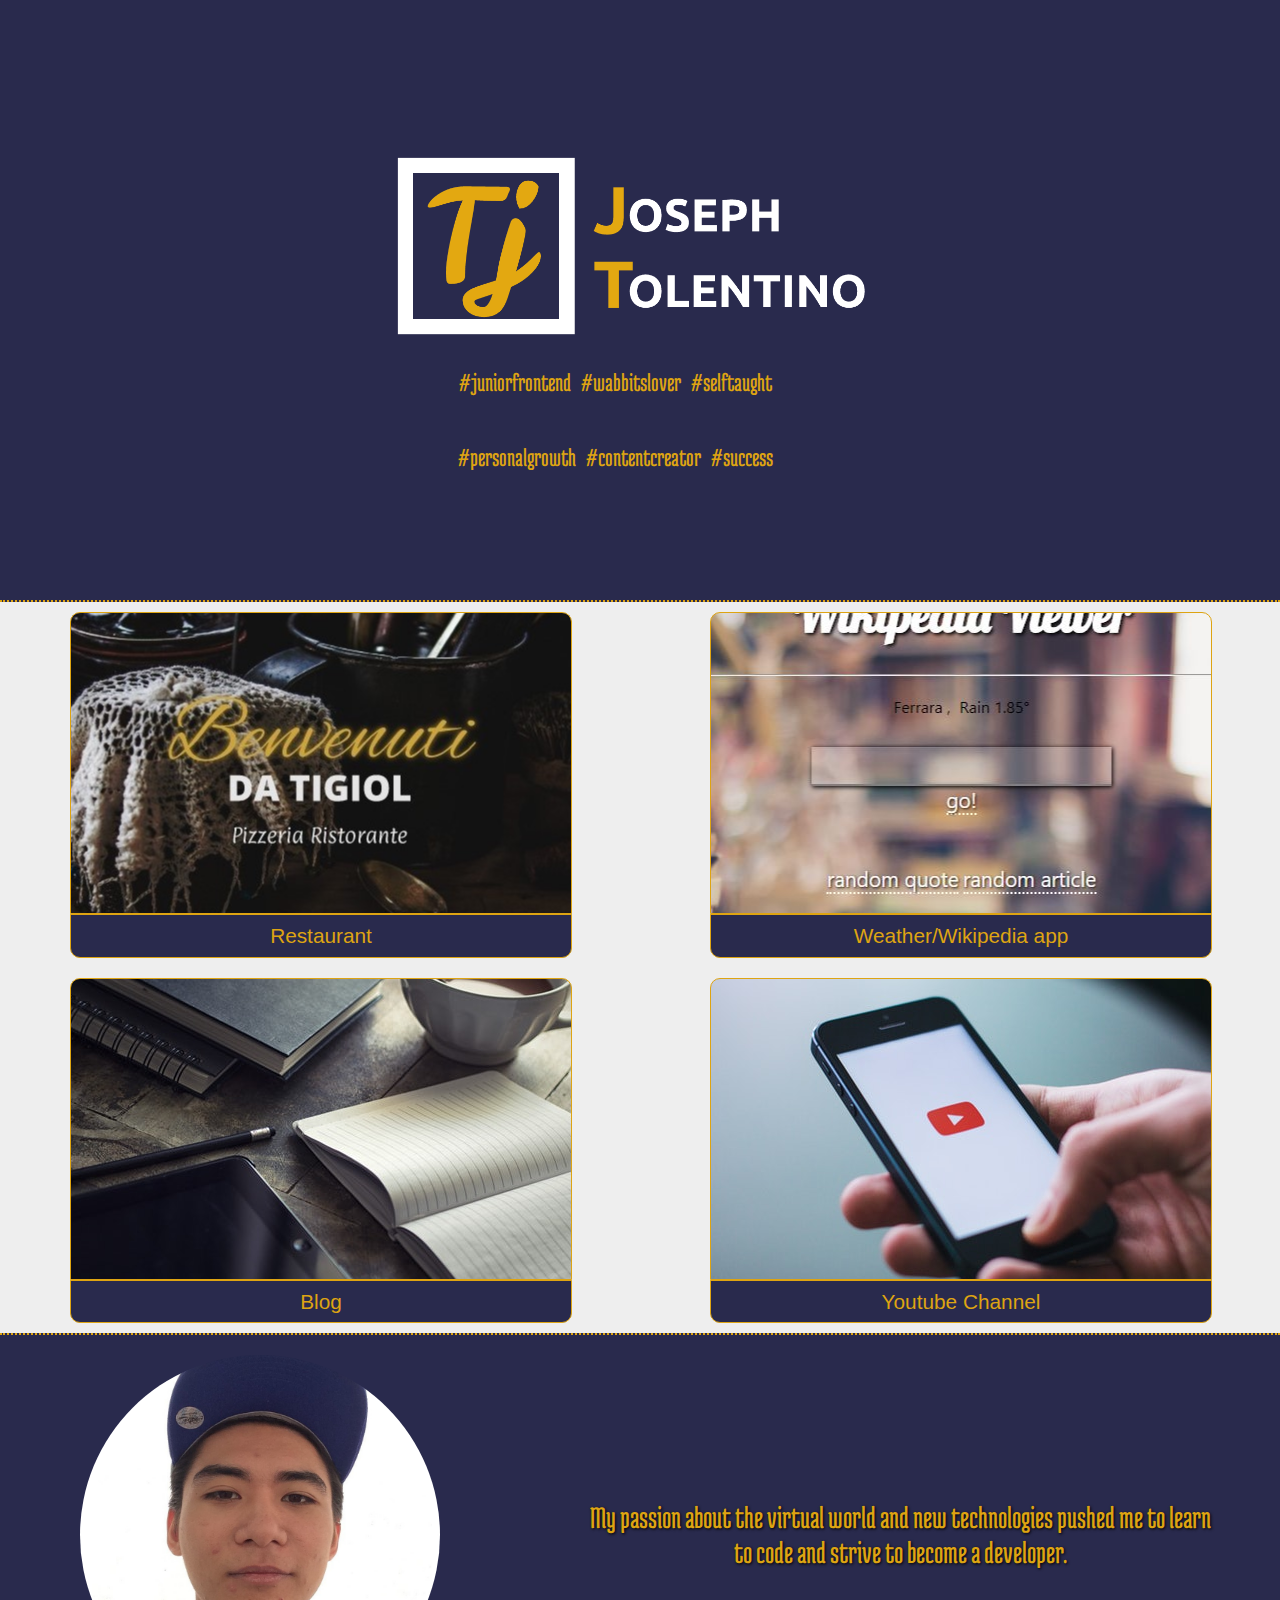
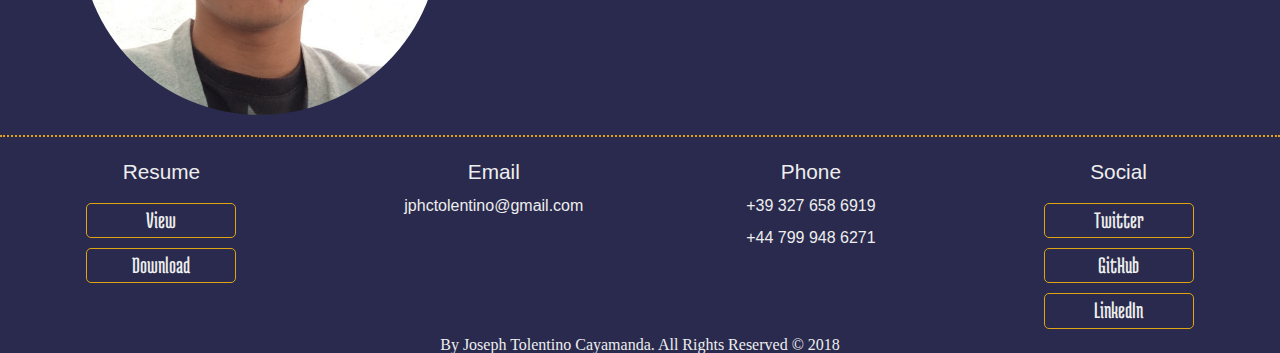
<file: index.html>
<!DOCTYPE html>
<html lang="en">

<head>
  <meta charset="utf-8">
  <meta name="viewport" content="width=device-width, initial-scale=1.0">
  <meta name="description" content="Joseph Tolentino is a self-taught basic web developer continuously learning new things and striving to become a javascript developer.">
  <meta name="keyword" content="web, developer, front, end, junior, designer, joseph, tolentino, sviluppatore, cayamanda">
  <title>Joseph Tolentino || Basic Web developer</title>
  <link rel="stylesheet" href="./css/main.css">
</head>

<body>
  <!-- hero section -->
  <section class="hero-section height">
    <div class="logo-container">
      <img src="./images/logo/logo2 white.png" alt="joseph tolentino logo" class="brand-logo">
      <div class="tags-container">
        <span class="tag">#juniorfrontend</span>
        <span class="tag">#wabbitslover</span>
        <span class="tag">#selftaught</span>
        <span class="tag">#personalgrowth</span>
        <span class="tag">#contentcreator</span>
        <span class="tag">#success</span>
      </div>
    </div>

  </section>
  <!-- content section -->
  <section class="container height">
    <!--first Project-->
    <div class="content-container">
      <div class="project" id="project1">
        <div class="layer">
          <p class="project-description">In this project I learned how to use JavaScript to add simple animation to DOM elements and the use of media queries.</p>
          <button class="project-viewer">
            <a href="https://tj9027.github.io/josephtolentino/demo/ristorante/">view this project</a>
          </button>
        </div>
      </div>
      <div class="bottom-name">
        <p>Restaurant</p>
      </div>
    </div>
    <!--second Project-->
    <div class="content-container">
      <div class="project" id="project2">
        <div class="layer">
          <p class="project-description">In this project I learned what and the usage of Json and Ajax calls.</p>
          <button class="project-viewer">
            <a href="https://tj9027.github.io/josephtolentino/demo/wikiapi/">view this project</a>
          </button>
        </div>
      </div>
      <div class="bottom-name">
        <p>Weather/Wikipedia app</p>
      </div>
    </div>
    <!--third Project-->
    <div class="content-container">
      <div class="project" id="project3">
        <div class="layer">
          <p class="project-description">
            <i>Coming soon</i>
            <br>
            <br>
            <br> I am planning to create a blog in which I will share little by little all the things that I've learned in the
            simplest way.</p>
          <button class="project-viewer" disabled>view this project</button>
        </div>
      </div>
      <div class="bottom-name">
        <p>Blog</p>
      </div>
    </div>
    <!--fourth Project-->
    <div class="content-container">
      <div class="project" id="project4">
        <div class="layer">
          <p class="project-description">
            <i>Coming soon</i>
            <br>
            <br>
            <br>I am planning to create video tutorials and live streaming on YouTube about web development in general.</p>
          <button class="project-viewer" disabled>view this project</button>
        </div>
      </div>
      <div class="bottom-name">
        <p>Youtube Channel</p>
      </div>
    </div>
  </section>
  <section class="contact">
    <div class="photo-container">
      <img id="myphoto" src="./images/other/josephtolentino.jpg" alt="joseph tolentino">
    </div>
    <div class="about-container">
      <p class="about">My passion about the virtual world and new technologies pushed me to learn to code and strive to become a developer.</p>
    </div>
  </section>
  <footer>
    <div class="footer">
      <div class="links">
        <div>
          <h2>Resume</h2>
          <a href="https://tj9027.github.io/josephtolentino/Joseph-Tolentino-cayamanda-resume.pdf">
            <button>View</button>
          </a>
          <a href="https://tj9027.github.io/josephtolentino/Joseph-Tolentino-cayamanda-resume.pdf" download>
            <button>Download</button>
          </a>
        </div>
        <div>
          <h2>Email</h2>
          <p>jphctolentino@gmail.com</p>
        </div>
        <div>
          <h2>Phone</h2>
          <p>+39 327 658 6919</p>
          <br/>
          <p>+44 799 948 6271</p>
        </div>
        <div>
          <h2>Social</h2>
          <a target="_blank" href="https://www.twitter.com/tigiol">
            <button>Twitter</button>
          </a>
          <a target="_blank" href="https://www.github.com/tj9027">
            <button>GitHub</button>
          </a>
          <a target="_blank" href="https://www.linkedin.com/in/joseph-tolentino">
            <button>LinkedIn</button>
          </a>
        </div>
      </div>

      <p> By Joseph Tolentino Cayamanda. All Rights Reserved &copy; 2018</p>
    </div>
  </footer>
</body>
<script scr="./script/main.js"></script>

</html>
</file>
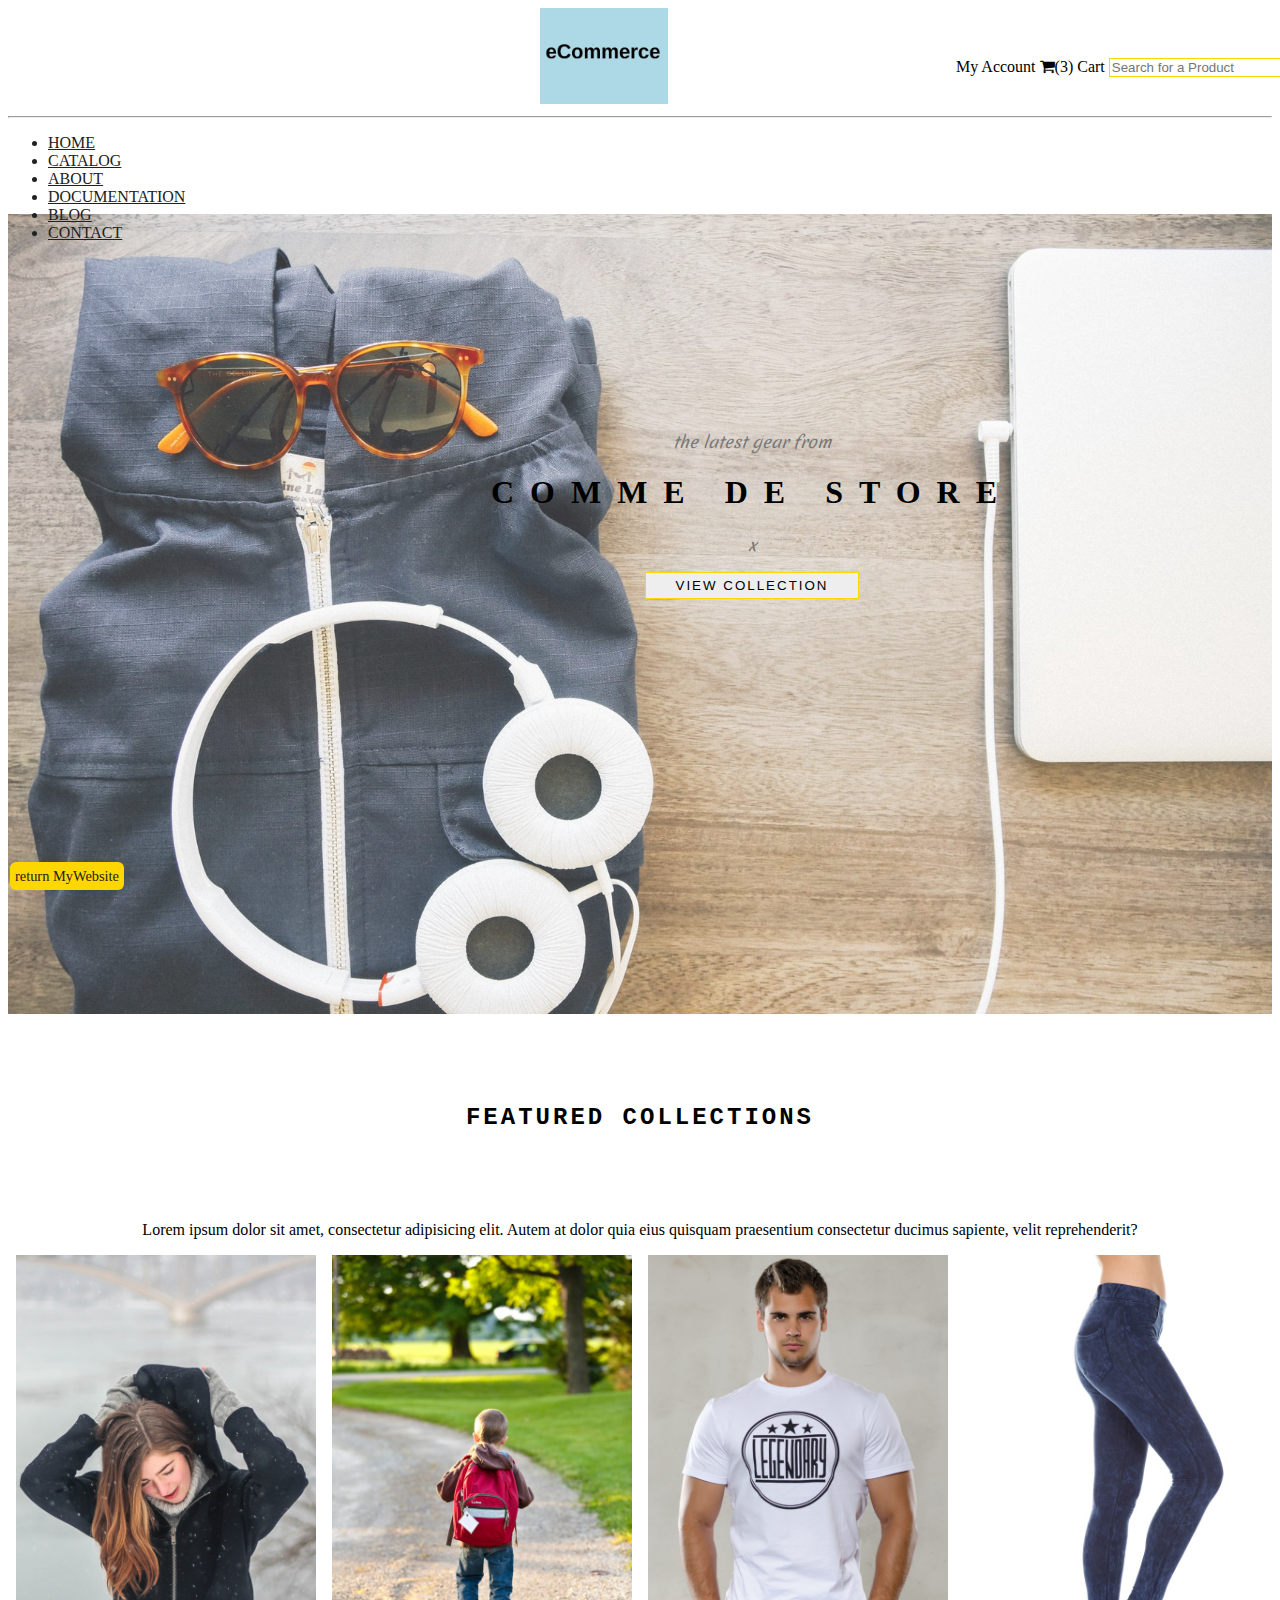
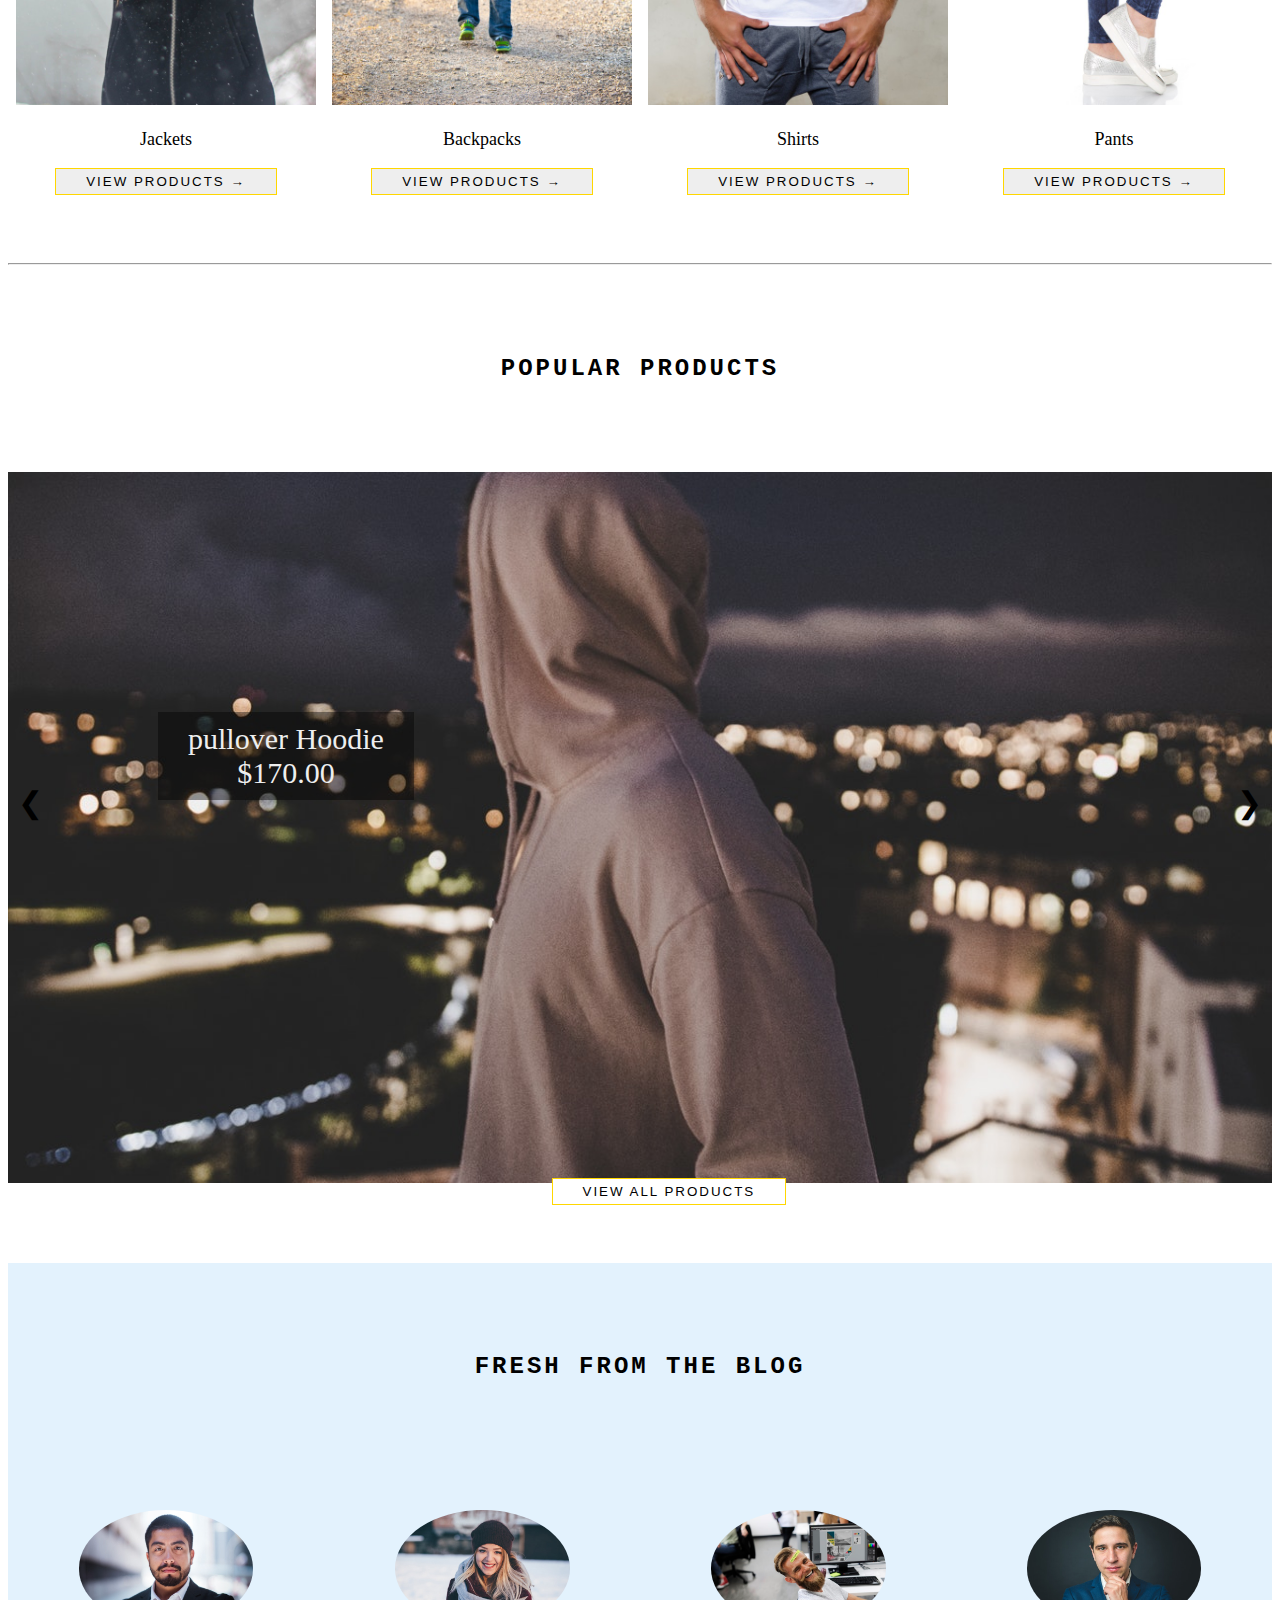
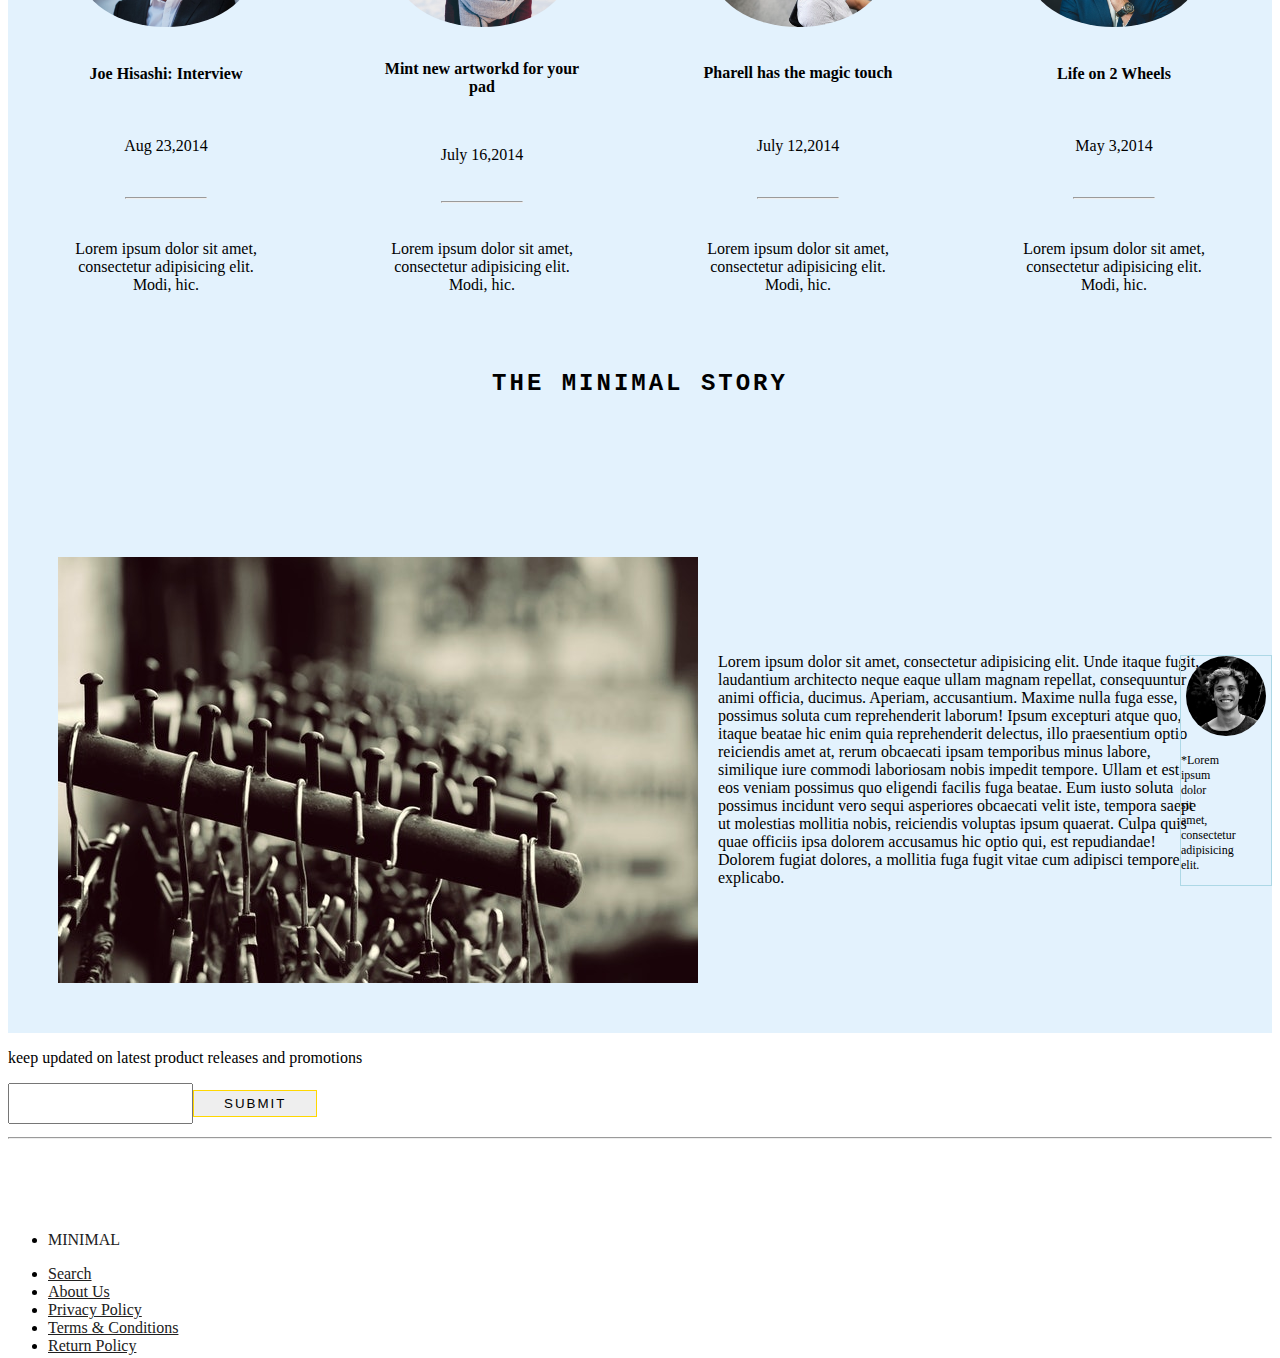
<file: demo/ecommerce/index.html>
<!doctype html>
<html lang="en">
  <head>
    <title>Hello, world!</title>
    <!-- Required meta tags -->
    <meta charset="utf-8">
    <meta name="viewport" content="width=device-width, initial-scale=1, shrink-to-fit=no">

    <!-- Bootstrap CSS -->
    <link rel="stylesheet" href="https://maxcdn.bootstrapcdn.com/bootstrap/4.0.0-beta.2/css/bootstrap.min.css" integrity="sha384-PsH8R72JQ3SOdhVi3uxftmaW6Vc51MKb0q5P2rRUpPvrszuE4W1povHYgTpBfshb" crossorigin="anonymous">
    <link rel="stylesheet" href="https://maxcdn.bootstrapcdn.com/font-awesome/4.7.0/css/font-awesome.min.css">
    <link href="https://fonts.googleapis.com/css?family=Merienda" rel="stylesheet">
    <link rel="stylesheet" href="style.css">
  </head>
  <body>
<header>
  <div>
  <img src="media/logo.png" alt="">
  </div>
  <div class="inputs nav">
    <a class="nav-link"href="">My Account</a>
    <a class="nav-link"href=""><i class="fa fa-shopping-cart"></i><span>(3)</span> Cart</a>
    <input type="search" placeholder="Search for a Product">
  </div>
</header>
  <hr>
  <div class="menu justify-content-center">
    <ul class="nav justify-content-center">
    <a class="nav-link" href="">
      <li class="nav-item">HOME</li>
    </a>
    <a class="nav-link" href="">
      <li class="nav-item">CATALOG</li>
    </a>
    <a class="nav-link" href="">
      <li class="nav-item" class="nav-item">ABOUT</li>
    </a>
    <a class="nav-link" href="">
      <li class="nav-item">DOCUMENTATION</li>
    </a>
    <a class="nav-link" href="">
      <li class="nav-item">BLOG</li>
    </a>
    <a class="nav-link" href="">
      <li class="nav-item">CONTACT</li>
    </a>
    </ul>
  </div>
  <section class="main">
    <div class="layer"><div>
    <p>the latest gear from</p>
    <h1>COMME DE STORE</h1>
    <p>x</p>
    <a href="collection.html"><button>View collection</button></a>
  </div></div>
  </section>
  <section class="section-featured">
    <h5 class="section-title">featured collections</h5>
    <p>Lorem ipsum dolor sit amet, consectetur adipisicing elit. Autem at dolor quia eius quisquam praesentium consectetur ducimus sapiente, velit reprehenderit?</p>
    <div class="flexed">
      <div ><img src="media/jacket.jpeg" alt="jacket"><p class="semi-title">Jackets</p><button>view products &rarr;</button></div>
      <div><img src="media/backpack-kid.jpeg" alt="backpack"><p class="semi-title">Backpacks</p><button>view products &rarr;</button></div>
      <div><img src="media/shirt.jpeg" alt="shirt"><p class="semi-title">Shirts</p><button>view products &rarr;</button></div>
      <div><img src="media/pants.jpeg" alt="pants"><p class="semi-title">Pants</p><button>view products &rarr;</button></div>
    </div>
  </section>
  <hr>
  <section class="popular">
    <h5 class="section-title">popular products</h5>
    <div class="slider-div fade" style="display:block"><img src="media/slide/hoodie.jpeg" alt=""><p>pullover Hoodie <br>$170.00</p></div>
    <div class="slider-div fade"><img src="media/slide/rugby-denim.jpeg" alt=""><p>lightweith rugby denim <br>$140.00</p></div>
    <div class="slider-div fade"><img src="media/slide/nylon.jpeg" alt=""><p>Nylon Parker<br><del class="text-default">$200.00</del> <span class="text-danger">Now! $110.00</span></p></div>
    <div class="slider-div fade"><img src="media/slide/travel-pack.jpeg" alt=""><p>Travel Pack <br>$400.00</p></div>
    <a class="prev text-info" onclick="navigate(+1)">&#10094;</a>
    <a class="next text-info" onclick="navigate(-1)">&#10095;</a>
    <a href="products.html"><button>View all products</button></a>
  </section>
  <section class="from-blog">
    <hr>
    <h5 class="section-title">fresh from the blog</h5>
    <div>
      <div><img src="media/eyes.jpeg" alt=""><h4>Joe Hisashi: Interview</h4><p>Aug 23,2014</p><hr><p>Lorem ipsum dolor sit amet, consectetur adipisicing elit. Modi, hic.</p></div>
      <div><img src="media/girl.jpeg" alt=""><h4>Mint new artworkd for your pad</h4><p>July 16,2014</p><hr><p>Lorem ipsum dolor sit amet, consectetur adipisicing elit. Modi, hic.</p></div>
      <div><img src="media/joke.jpeg" alt=""><h4>Pharell has the magic touch</h4><p>July 12,2014</p><hr><p>Lorem ipsum dolor sit amet, consectetur adipisicing elit. Modi, hic.</p></div>
      <div><img src="media/suit.jpeg" alt=""><h4>Life on 2 Wheels</h4><p>May 3,2014</p><hr><p>Lorem ipsum dolor sit amet, consectetur adipisicing elit. Modi, hic.</p></div>
    </div>
  </section>
  <section class="storyParent">
    <h5 class="section-title">the minimal story</h5>
    <div class="story">
      <img class="bg-story" src="media/story.jpeg" alt="">
      <div>
        <p>Lorem ipsum dolor sit amet, consectetur adipisicing elit. Unde itaque fugit, laudantium architecto neque eaque ullam magnam repellat, consequuntur animi officia, ducimus. Aperiam, accusantium. Maxime nulla fuga esse, possimus soluta cum reprehenderit laborum! Ipsum excepturi atque quo, itaque beatae hic enim quia reprehenderit delectus, illo praesentium optio reiciendis amet at, rerum obcaecati ipsam temporibus minus labore, similique iure commodi laboriosam nobis impedit tempore. Ullam et est eos veniam possimus quo eligendi facilis fuga beatae. Eum iusto soluta possimus incidunt vero sequi asperiores obcaecati velit iste, tempora saepe ut molestias mollitia nobis, reiciendis voluptas ipsum quaerat. Culpa quis quae officiis ipsa dolorem accusamus hic optio qui, est repudiandae! Dolorem fugiat dolores, a mollitia fuga fugit vitae cum adipisci tempore explicabo.
      </p>
          </div>
          <aside >
            <img src="media/aside.jpeg"  alt="">
            <p class="">*Lorem ipsum dolor sit amet, consectetur adipisicing elit.
          </aside>
        </div>


  </section>
  <section class="subscribe row">
    <div class = "col-lg-4 center-block"><p class="text-right">keep updated on latest product releases and promotions</p></div> <div class = "col-lg-3 center-block text-left" style="marginleft:0"><input type="email" ><button type="submit">Submit</button></div>
  </section>
    <script src="https://code.jquery.com/jquery-3.2.1.slim.min.js" integrity="sha384-KJ3o2DKtIkvYIK3UENzmM7KCkRr/rE9/Qpg6aAZGJwFDMVNA/GpGFF93hXpG5KkN" crossorigin="anonymous"></script>
    <script src="https://cdnjs.cloudflare.com/ajax/libs/popper.js/1.12.3/umd/popper.min.js" integrity="sha384-vFJXuSJphROIrBnz7yo7oB41mKfc8JzQZiCq4NCceLEaO4IHwicKwpJf9c9IpFgh" crossorigin="anonymous"></script>
    <script src="https://maxcdn.bootstrapcdn.com/bootstrap/4.0.0-beta.2/js/bootstrap.min.js" integrity="sha384-alpBpkh1PFOepccYVYDB4do5UnbKysX5WZXm3XxPqe5iKTfUKjNkCk9SaVuEZflJ" crossorigin="anonymous"></script>
    <script src="script.js"></script>
    <p id="rmain"><a href="http://josephtolentino.net"> return MyWebsite</a></p>
    
  </body>
  <footer>
  <hr/>
    <ul class="nav justify-content-center center-block">
    <li class="nav-item nav-logo">
        <p class="nav-link disabled"href="">MINIMAL</p>
    </li>
      <li class="nav-item">
        <a class="nav-link" href="#">Search</a>
      </li>
      <li class="nav-item">
        <a class="nav-link" href="#">About Us</a>
      </li>
      <li class="nav-item">
        <a class="nav-link" href="#">Privacy Policy</a>
      </li>
      <li class="nav-item">
        <a class="nav-link" href="#">Terms & Conditions</a>
      </li>
      <li class="nav-item">
        <a class="nav-link" href="#">Return Policy</a>
      </li>
    </ul>

  </footer>
</html>
</file>
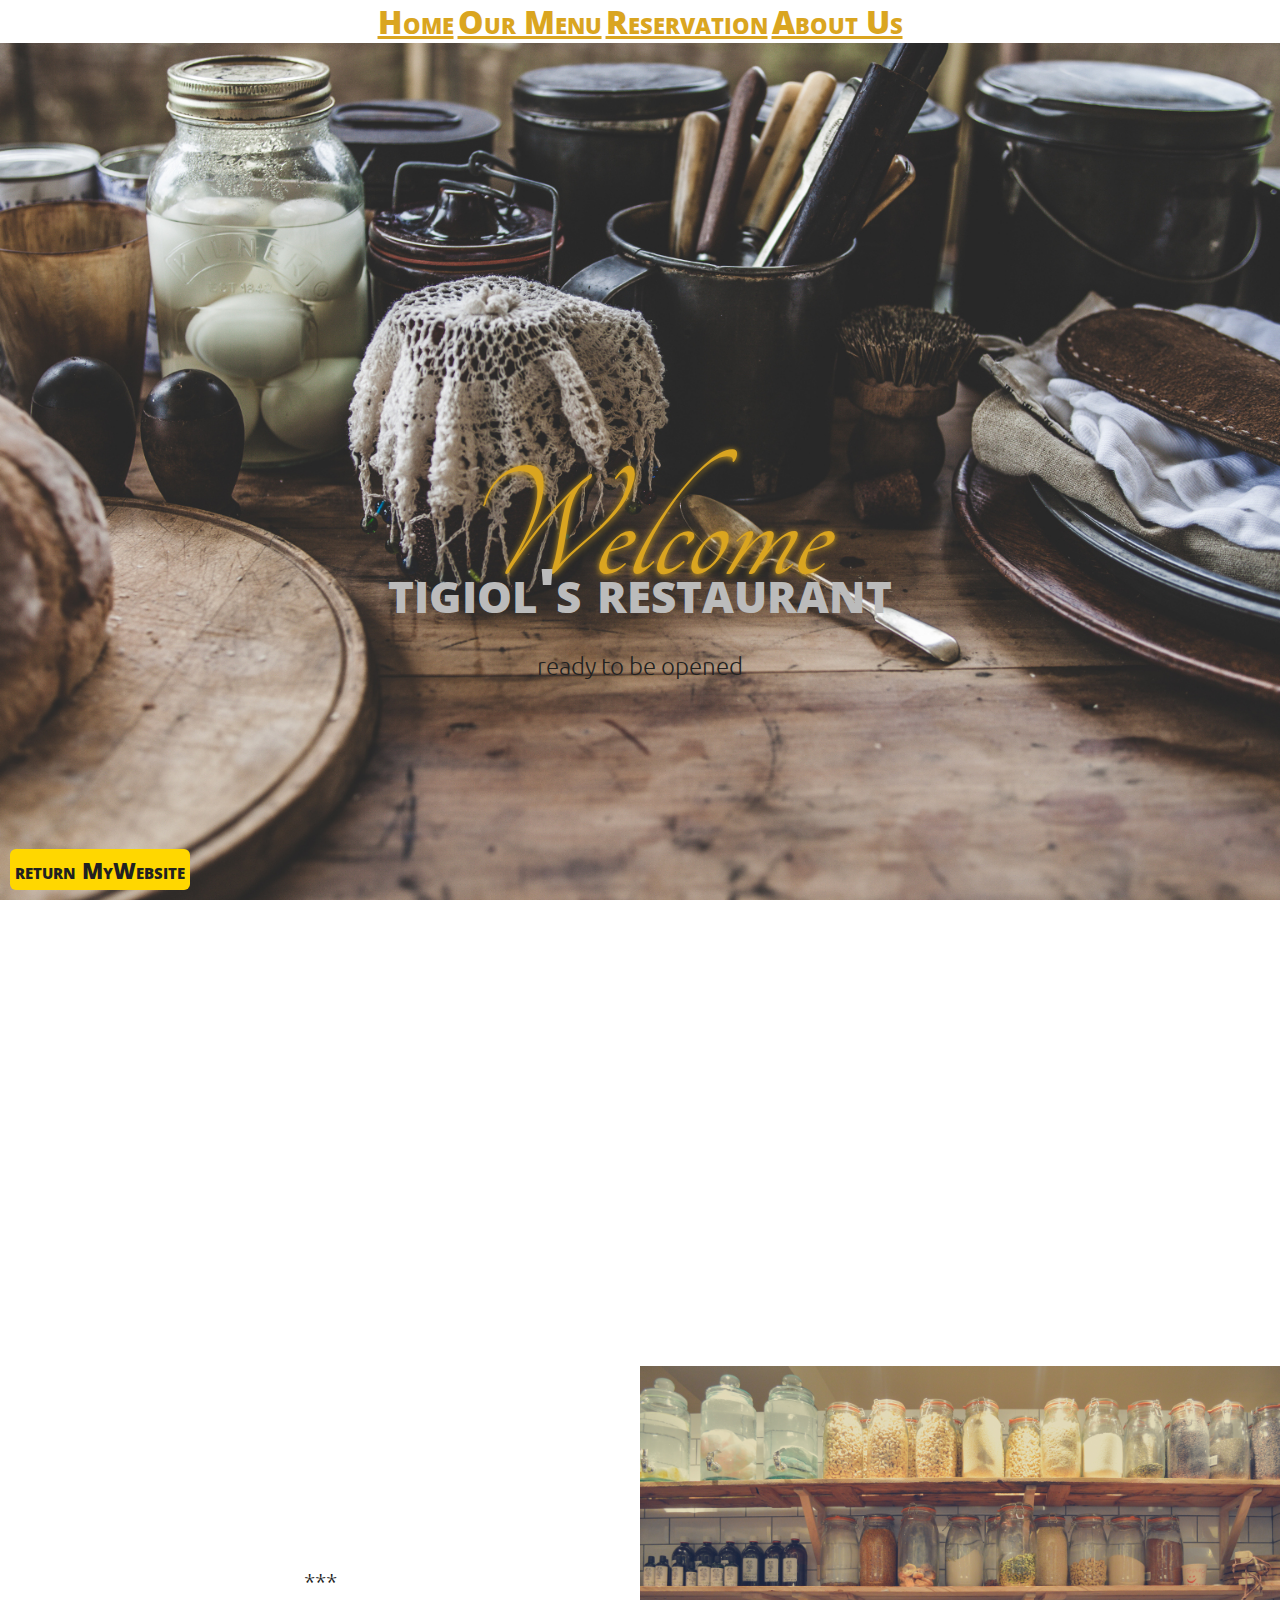
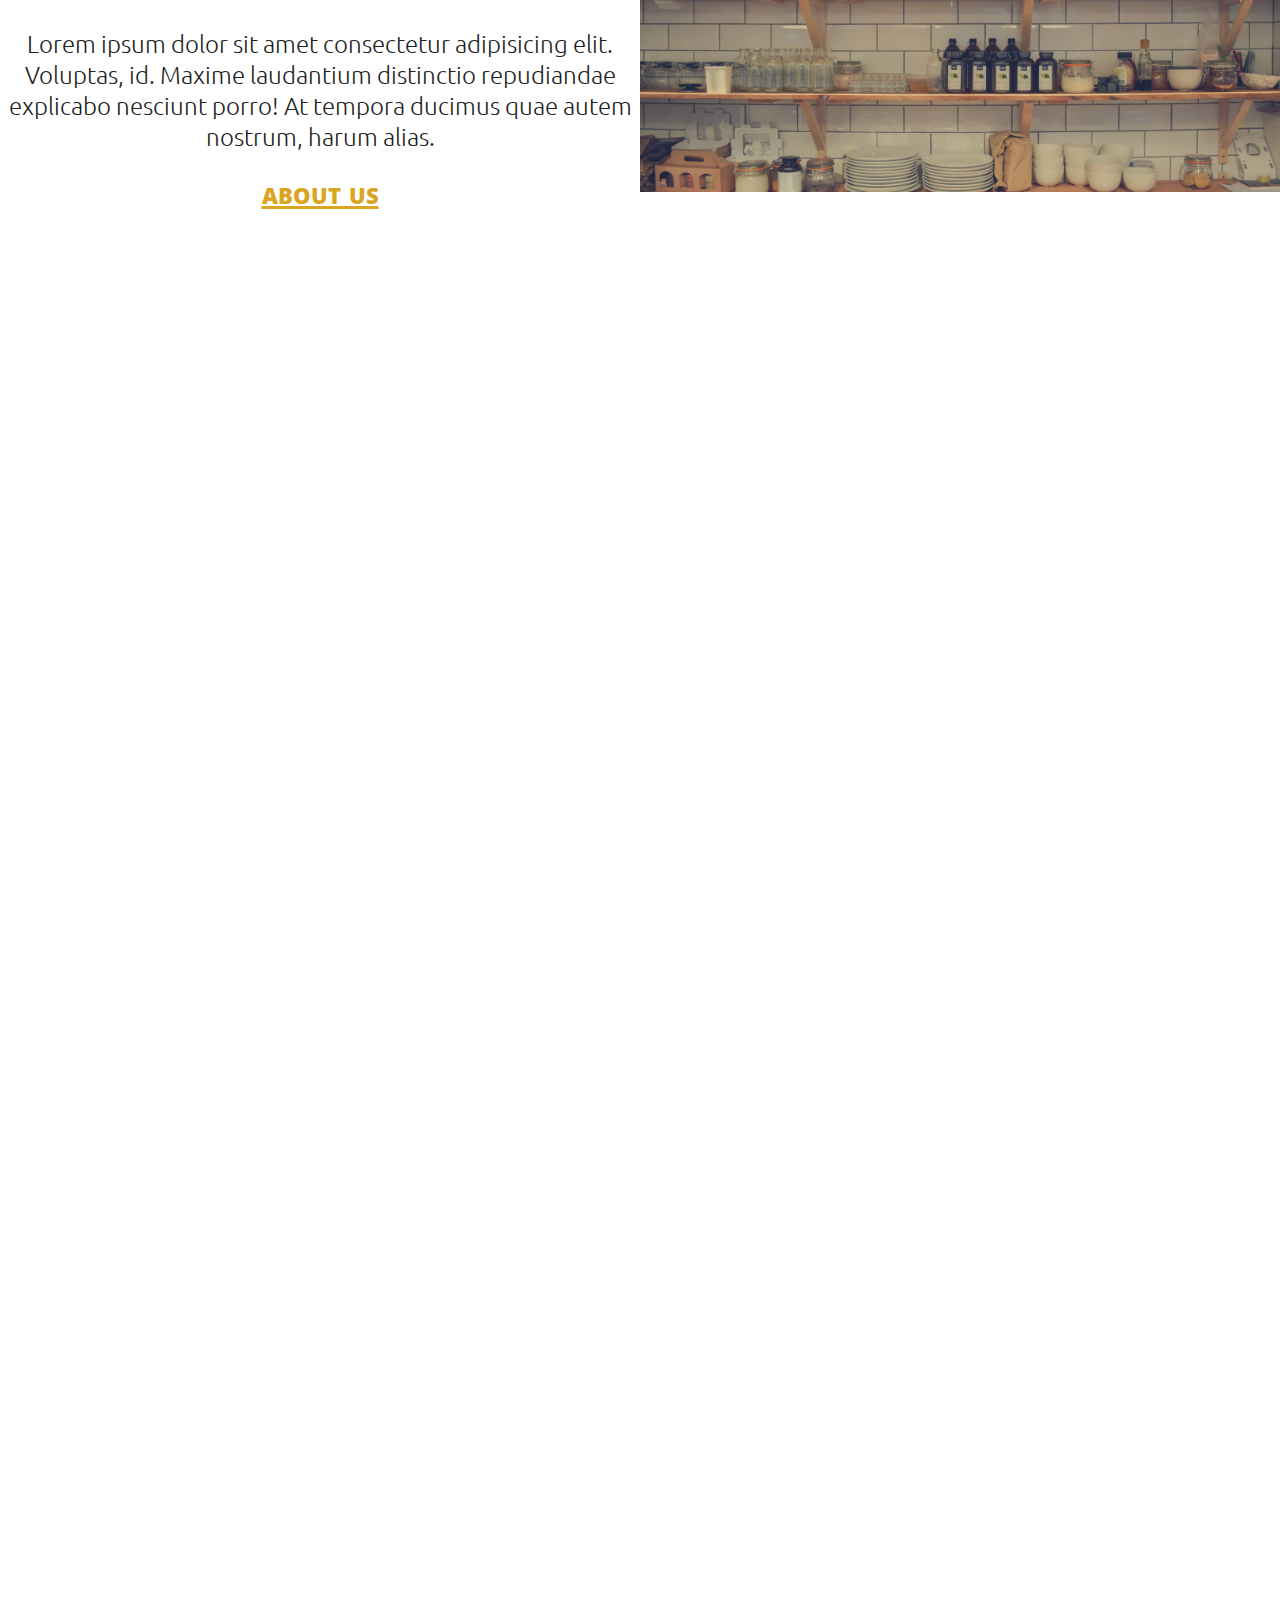
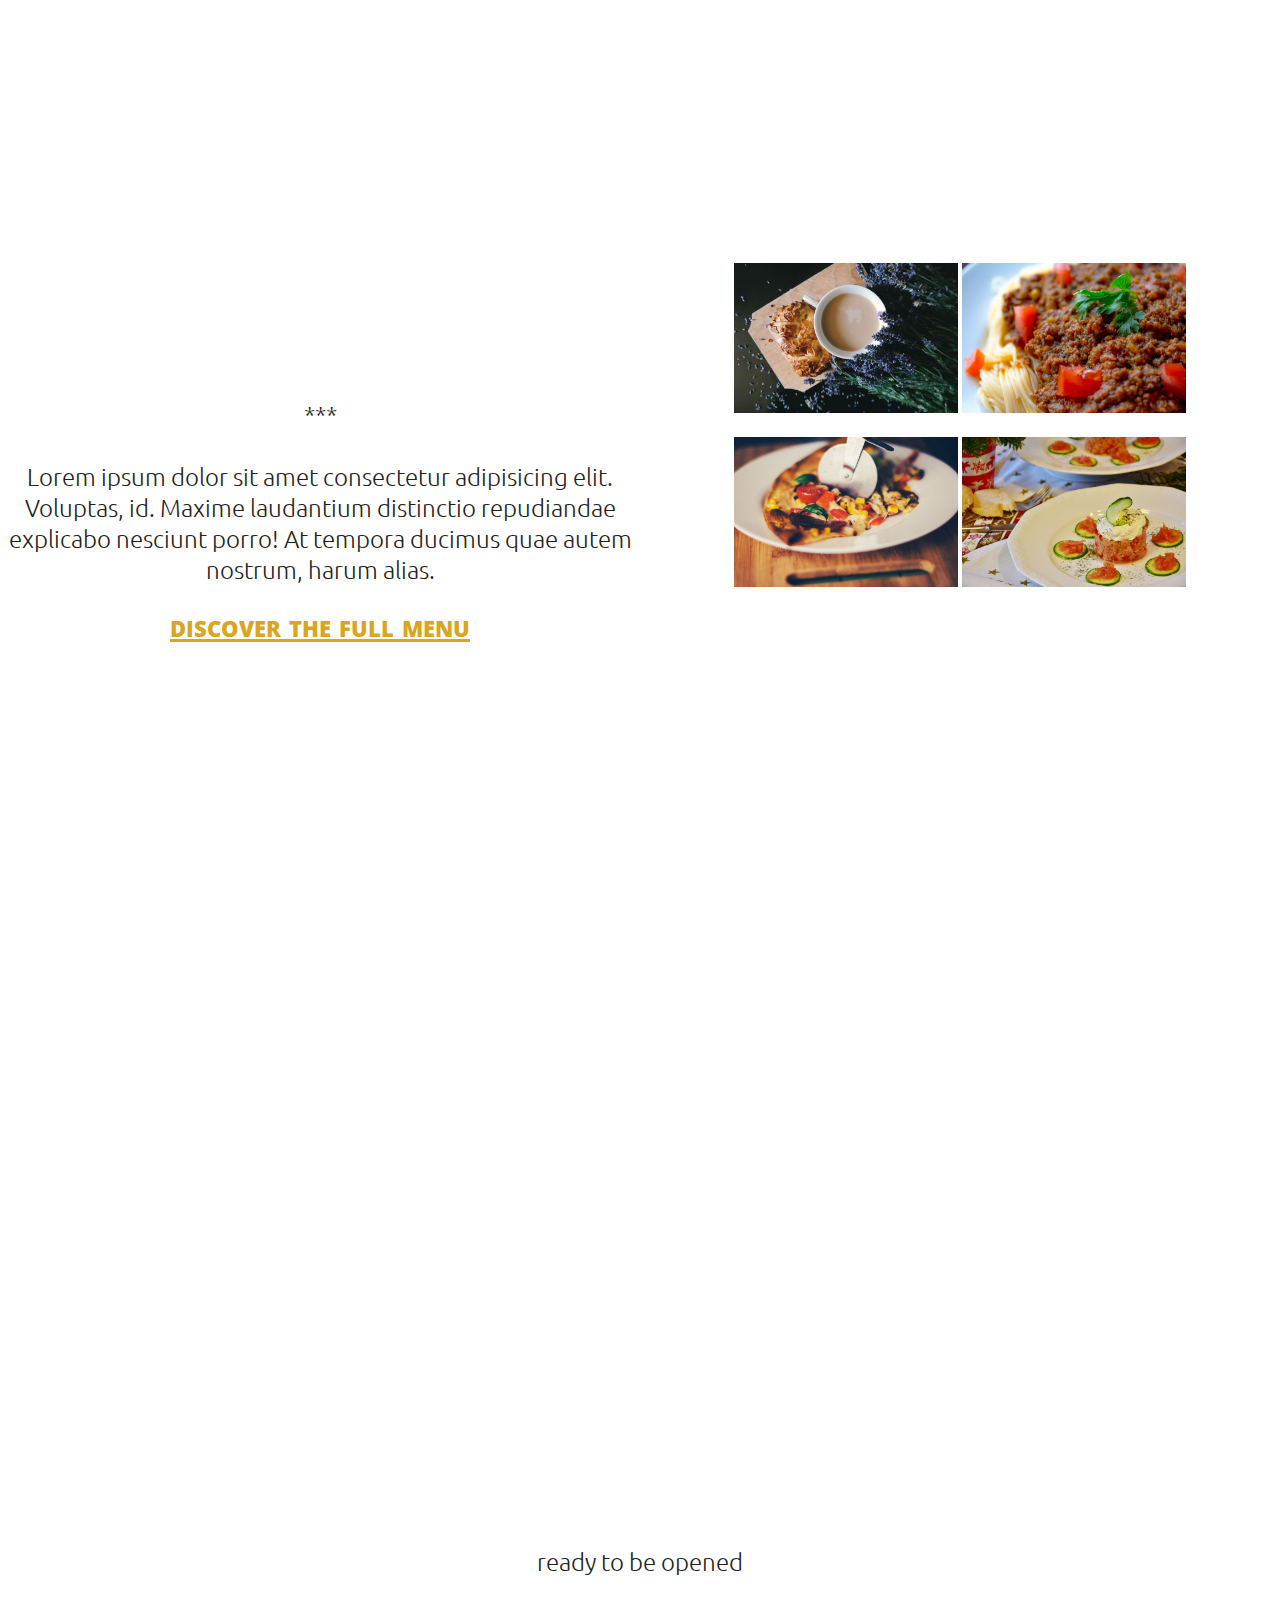
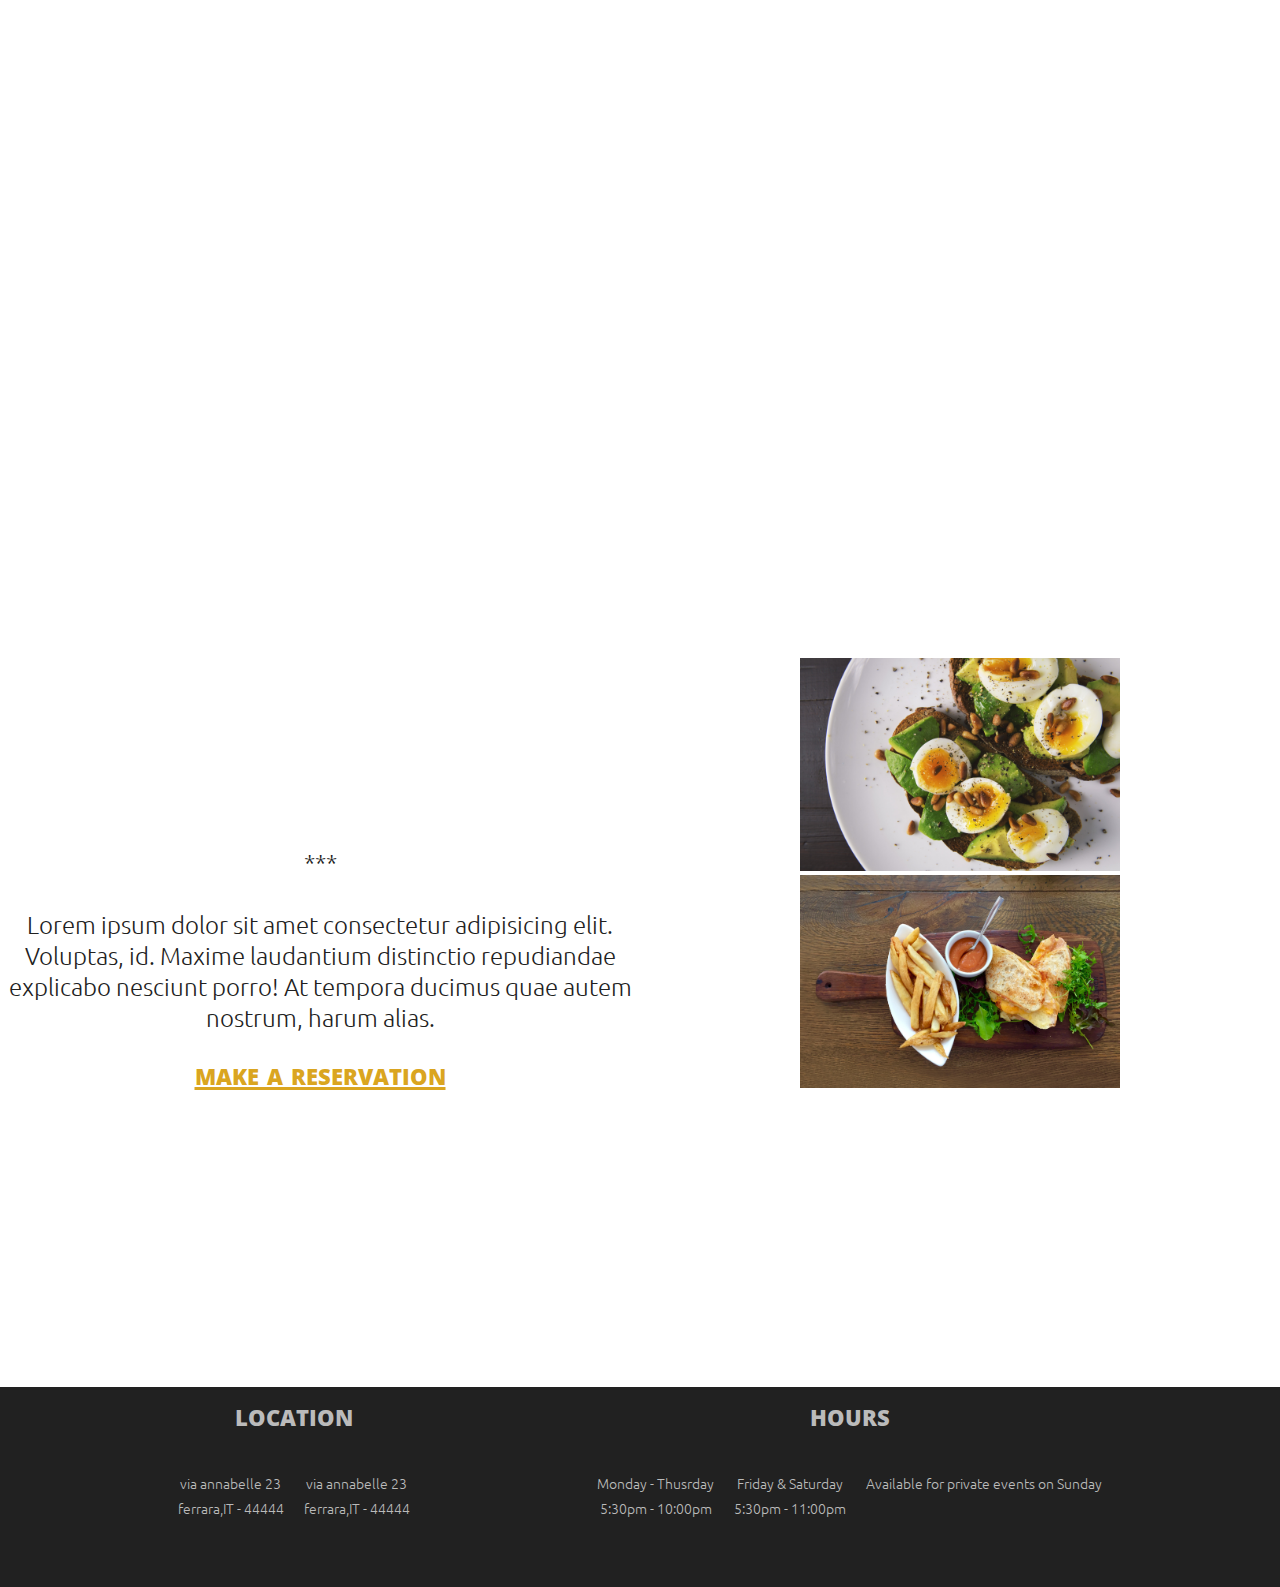
<file: demo/ristorante-old/index.html>
<!DOCTYPE html>
<html lang="en">

<head>
  <meta charset="utf-8">
  <meta http-equiv="x-ua-compatible" content="ie=edge">
  <meta name="viewport" content="width=device-width, initial-scale=1">
  <!--<meta http-equiv="Content-Security-Policy" content="default-src 'self'">-->
  <meta name="description" content="Demo Portfolio Page">
  <title>Tigiol's | Pizzeria Ristorante</title>
  <link rel="stylesheet" href="style.css?version=2">
  <base href="index.html">
  <link href="https://fonts.googleapis.com/css?family=Cedarville+Cursive|Tangerine|Open+Sans|Ubuntu" rel="stylesheet">
</head>

<body>
  <p id="rmain"><a href="http://josephtolentino.net"> return MyWebsite</a></p>
  <header>
    <nav>
      <ul>
        <li>
          <a href="index.html">Home</a>
          <li><a href="menu.html">Our Menu</a></li>
          <li><a href="make-reservation.html">Reservation</a></li>
          <li><a href="about.html">About Us</a></li>
        </li>
      </ul>
    </nav>
  </header>
  <div class="welcome">
    <div class="tigiolsRestaurant">
      <p>
        <span class="cursiveWord">Welcome</span>
        <br>
        <span class="titleSection">tigiol's restaurant</span>
        <br>
        <br>ready to be opened
      </p>
    </div>
  </div>
  <div class="ourStory">
    <div class="ourStoryText">
      <p>
        <span class="cursiveWord">Discover</span>
        <br>
        <span class="titleSection">our story</span>
        <br>
        <br>***
        <br>
        <br>Lorem ipsum dolor sit amet consectetur adipisicing elit. Voluptas, id. Maxime laudantium distinctio repudiandae explicabo nesciunt porro! At tempora ducimus quae autem nostrum, harum alias.</p>
      <br>
      <a class="buttonLink" href="about.html">about us</a>
    </div>
    <img src="media/ingridients.jpg" alt="kitchen shelves">
  </div>
  <div class="recipes">
    <div class="imageRecipes">
      <p>
        <span class="cursiveWord">Tasteful</span>
        <br>
        <span class="titleSection">recipes</span>
      </p>
    </div>
  </div>
  <div class="menuSection">
    <div>
      <p>
        <span class="cursiveWord">Discover</span>
        <br>
        <span class="titleSection">Menu</span>
        <br>***
        <br>
        <br>Lorem ipsum dolor sit amet consectetur adipisicing elit. Voluptas, id. Maxime laudantium distinctio repudiandae explicabo nesciunt porro! At tempora ducimus quae autem nostrum, harum alias.</p>
      <br>
      <a class="buttonLink" href="menu.html">discover the full menu</a>
    </div>
    <div class="fourImages">
      <img src="media/almonds_coffee.jpeg" alt="almonds coffee">
      <img src="media/spaghetti.jpeg" alt="spaghetti">
      <img src="media/mixed.jpg" alt="mixed">
      <img src="media/strange_rice.jpeg" alt="rice">
    </div>
  </div>
  <div class="blendSection">
    <div class="chefImage">
      <p>
        <span class="cursiveWord">Welcome</span>
        <br>
        <span class="titleSection">tigiol's restaurant</span>
        <br>
        <br>ready to be opened</p>
    </div>
  </div>
  <div class="delightSection">
    <div>
      <p>
        <span class="cursiveWord">Culinary</span>
        <br>
        <span class="titleSection">delight</span>
        <br>***
        <br>
        <br>Lorem ipsum dolor sit amet consectetur adipisicing elit. Voluptas, id. Maxime laudantium distinctio repudiandae explicabo nesciunt porro! At tempora ducimus quae autem nostrum, harum alias.</p>
      <br>
      <a class="buttonLink" href="make-reservation.html">make a reservation</a>
    </div>
    <div class="twoImages">
      <img src="media/bread_eggs.jpeg" alt="bread and eggs">
      <img src="media/italian_bread.jpeg" alt="italian bread dressed">
    </div>
  </div>

  <script src="http://ajax.googleapis.com/ajax/libs/jquery/1.10.2/jquery.min.js"></script>
  <script src="scripts.js"></script>
</body>
<footer>
  <div>
    <p class=footTitle>location</p>
    <div class="infos">
      <p>via annabelle 23
        <br>ferrara,IT - 44444</p>
      <p>via annabelle 23
        <br>ferrara,IT - 44444</p>
    </div>
  </div>
  <div>
    <p class=footTitle>hours</p>
    <div class="infos">
      <p>Monday - Thusrday
        <br> 5:30pm - 10:00pm</p>
      <p>Friday & Saturday
        <br>5:30pm - 11:00pm </p>
      <p>Available for private events on Sunday</p>
    </div>
  </div>
</footer>

</html>
</file>
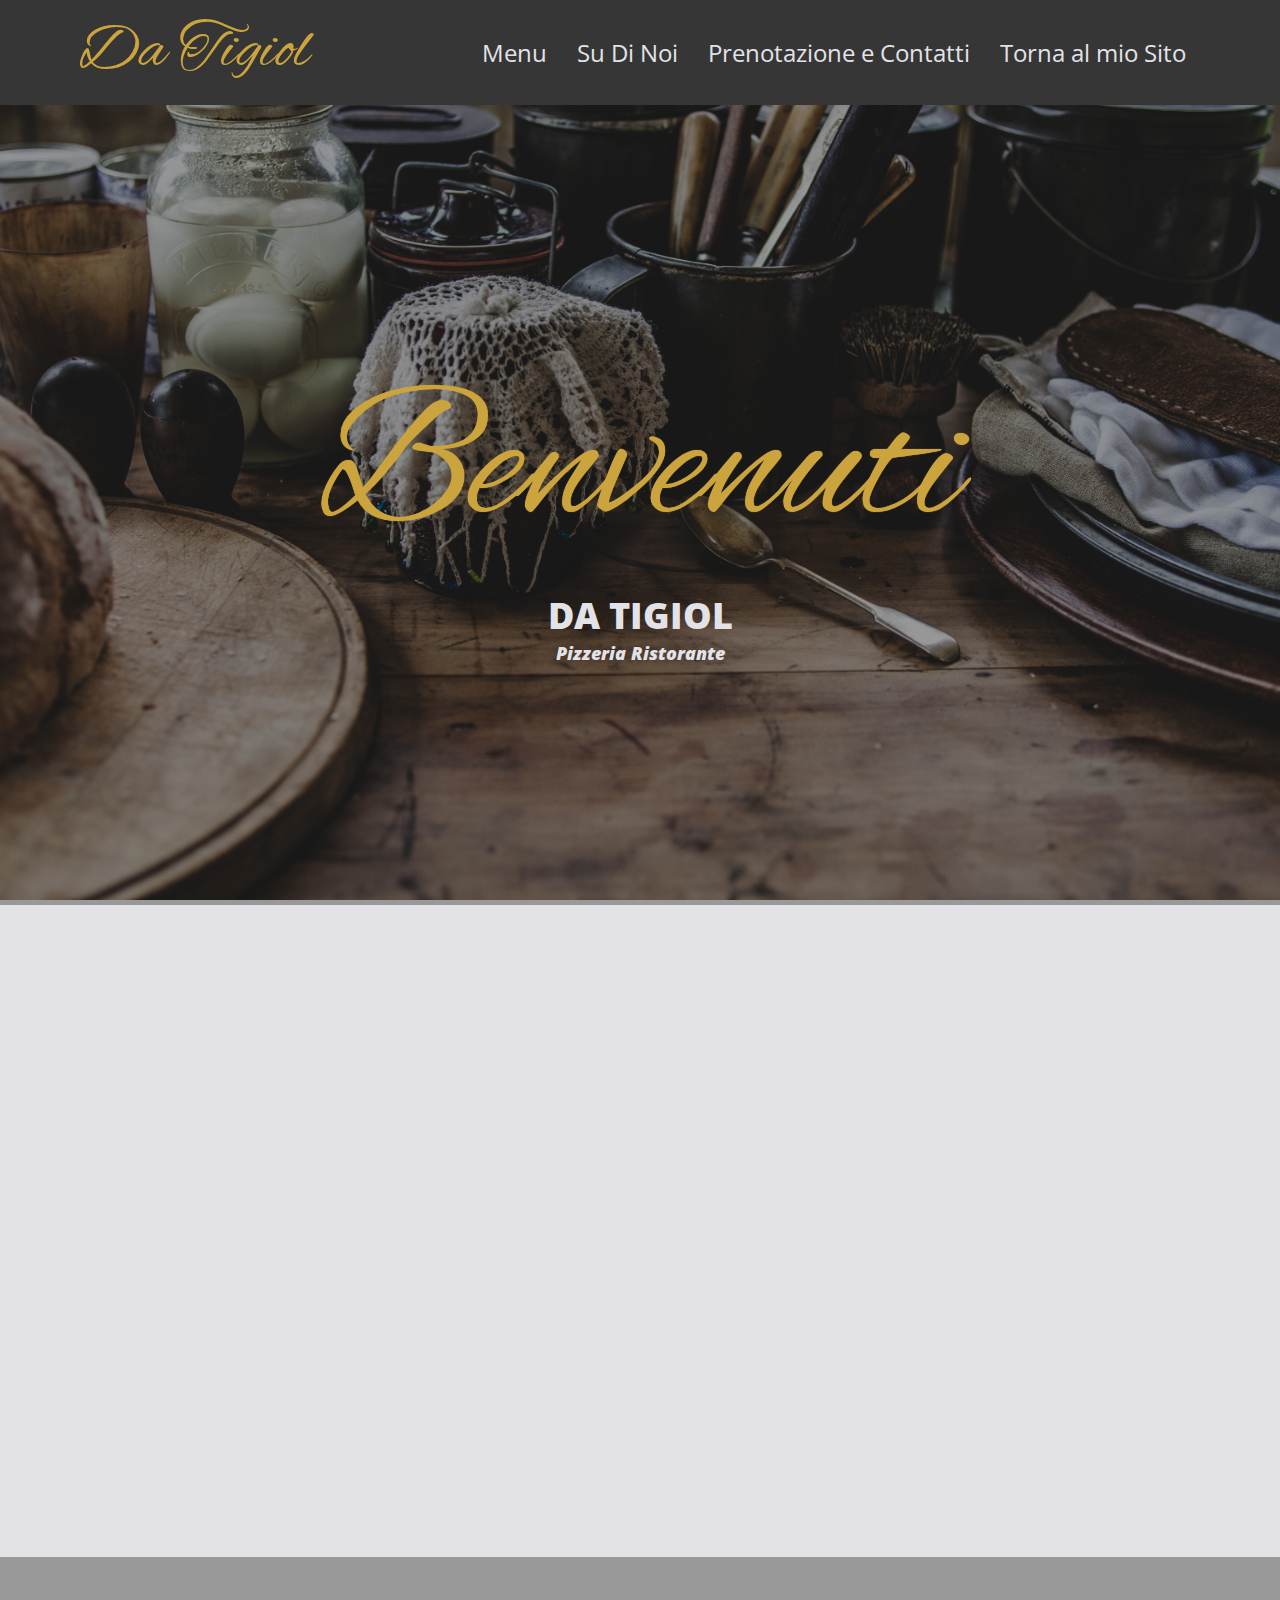
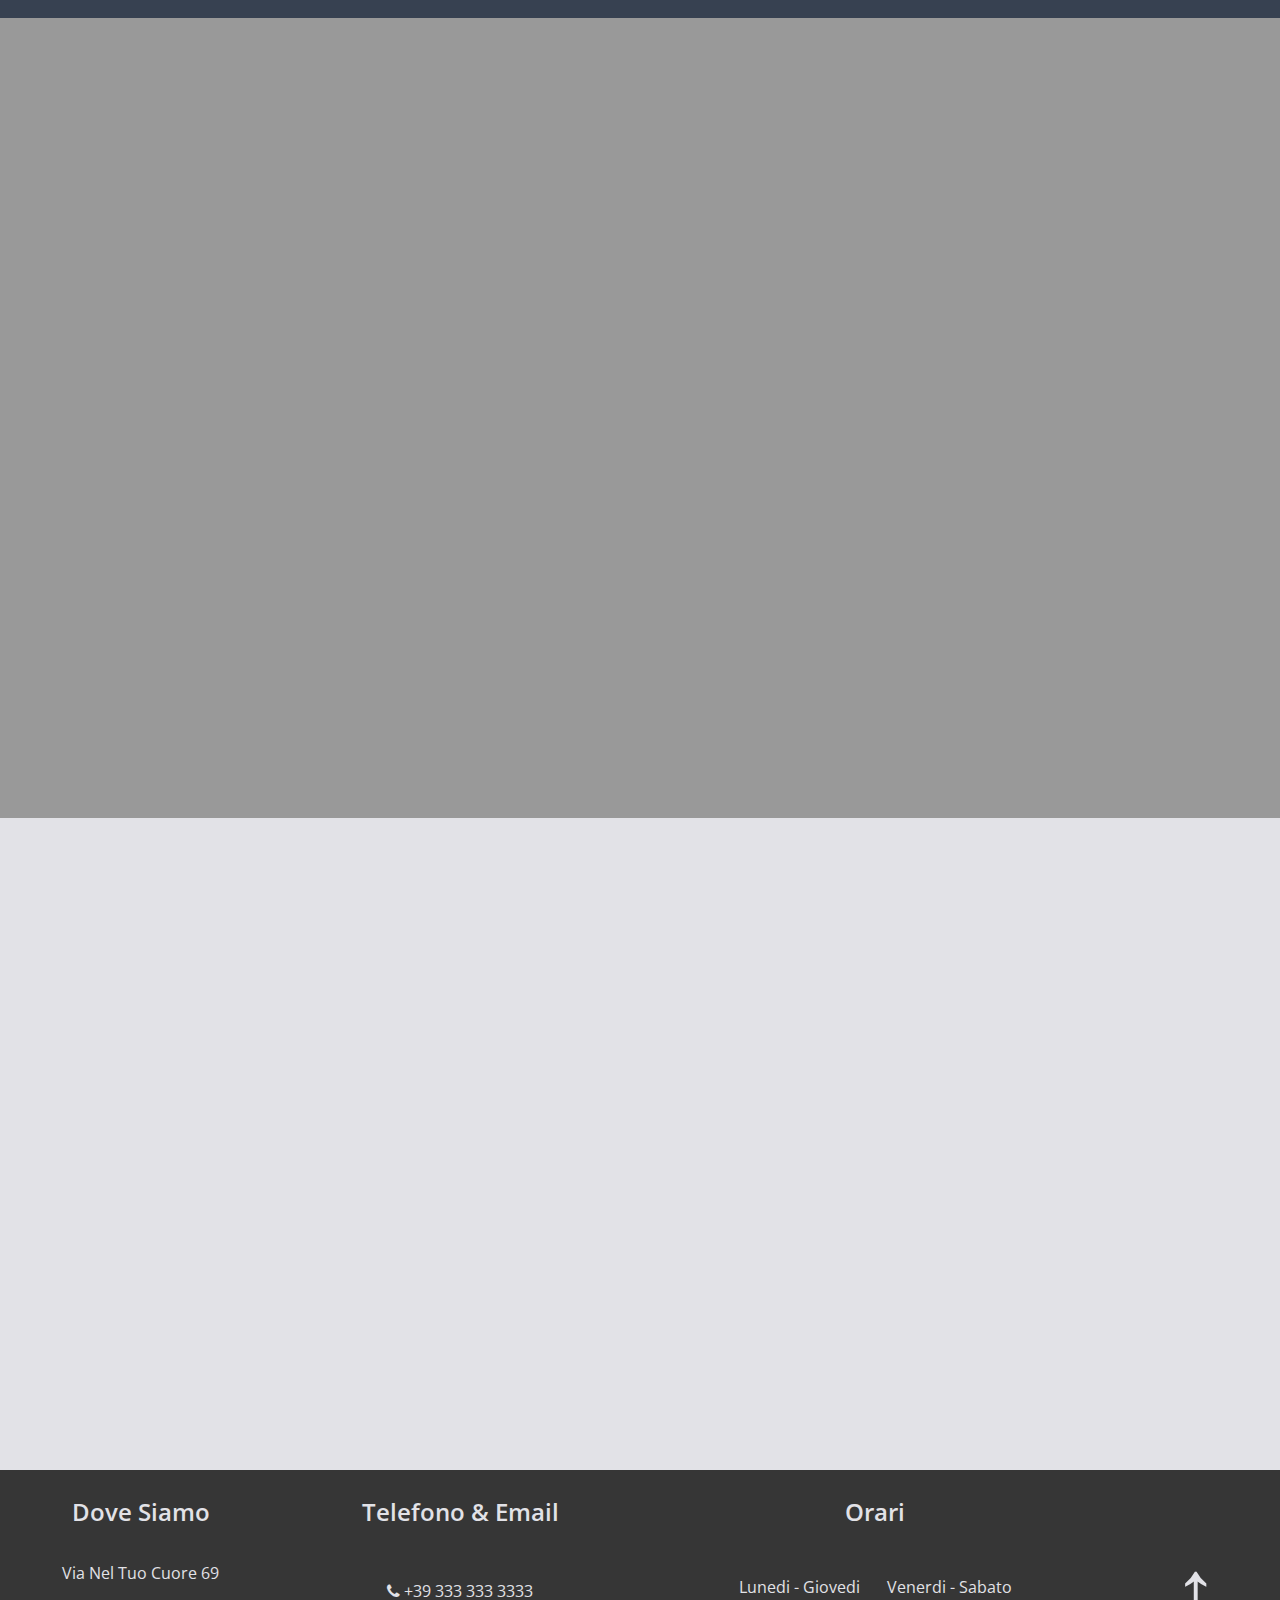
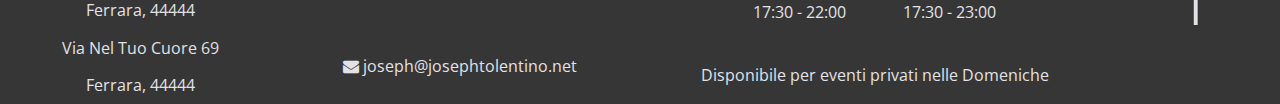
<file: demo/ristorante/index.html>
<!DOCTYPE html>
<html lang="it">

<head>
  <meta charset="utf-8">
  <meta name="viewport" content="width=device-width, initial-scale=1.0">
  <meta name="author" content="Joseph Tolentino">
  <link rel="stylesheet" href="//fonts.googleapis.com/css?family=Open+Sans:300,400,600,700,800|Alex+Brush|Tangerine">
  <!--  <link rel="stylesheet" href="https://maxcdn.bootstrapcdn.com/bootstrap/4.0.0-beta.2/css/bootstrap.min.css" integrity="sha384-PsH8R72JQ3SOdhVi3uxftmaW6Vc51MKb0q5P2rRUpPvrszuE4W1povHYgTpBfshb" crossorigin="anonymous">
-->
  <link rel="stylesheet" href="css/index.css?v=1.01">
  <link rel="stylesheet" href="css/font-awesome.min.css">
  <link rel="stylesheet" media='only screen and (max-device-width : 1440px)' href="css/index-responsive.css">
  <title>Da Tigiol | Pizzeria Ristorante</title>
</head>

<body>
  <!--NAV SECTION-->
  <nav class="">
    <a href="index.html" class="brand">Da Tigiol</a>
    <ul class="">
      <li class="">
        <a href="menu.html" class="">Menu</a>
      </li>
      <li class="">
        <a href="su-di-noi.html" class="">Su Di Noi</a>
      </li>
      <li class="">
        <a href="prenotazione-e-contatti.html" class=""> Prenotazione e Contatti</a>
      </li>
      <li class="">
        <a href="http://tj9027.github.io/josephtolentino/" class="">Torna al mio Sito</a>
      </li>
    </ul>
  </nav>
  <!--WELCOME SECTION-->
  <section class="full-image welcome">
    <div class="layer">
      <div class="wrapper">
        <h1 class="golden title xlarge-font">Benvenuti</h1>
        <h2 class="sub">DA TIGIOL</h2>
        <h3 class="semi-detail sub">Pizzeria Ristorante</h3>
      </div>
    </div>
  </section>
  <!--STORIA SECTION-->
  <section class="light-bg">
    <div class="content">
      <div class="content-wrapper">
        <h1 class="golden xlarge-font">Scopri</h1>
        <h2 class="sub">LA NOSTRA STORIA</h2>
        <h2 class="sub ast">***</h2>
        <p class="lorem">Lorem ipsum dolor sit amet, consectetur adipiscing elit. Aenean eget sagittis massa. Etiam felis erat, finibus eget
          quam efficitur, porttitor aliquet augue. Mauris elementum malesuada.</p>
        <a href="su-di-noi.html">
          <button class="golden-border">Su Di Noi</button>
        </a>
      </div>
      <div class="content-wrapper  single">
        <img src="images/tables_out.jpg" alt="tavoli fuori">
      </div>
    </div>
  </section>
  <!--RECIPE SECTION-->
  <section class="full-image recipe">
    <div class="layer">
      <div class="wrapper">
        <h1 class="golden xlarge-font title">Saporite</h1>
        <h2 class="sub">RICETTE</h2>
      </div>
    </div>
  </section>
  <!--MENU SECTION-->
  <section class="dark-bg">
    <div class="content">
      <div class="content-wrapper">
        <h1 class="golden xlarge-font">Scopri</h1>
        <h2 class="sub">IL NOSTRO MENU</h2>
        <h2 class="sub ast">***</h2>
        <p class="lorem">Lorem ipsum dolor sit amet, consectetur adipiscing elit. Aenean eget sagittis massa. Etiam felis erat, finibus eget
          quam efficitur, porttitor aliquet augue. Mauris elementum malesuada.</p>
        <a href="menu.html">
          <button class="golden-border">Menu Completo</button>
        </a>
      </div>
      <div class="content-wrapper grid4">
        <img src="images/almonds_coffee.jpeg" alt="lavanda e caffe">
        <img src="images/mixed.jpg" alt="pizza">
        <img src="images/strange_rice.jpeg" alt="riso strano">
        <img src="images/spaghetti.jpeg" alt="spaghetti">
      </div>
    </div>
  </section>
  <!--PAUSE SECTION-->
  <section class="full-image pause">
    <div class="layer">
    </div>
  </section>
  <!--RESERVE SECTION-->
  <section class="light-bg">
    <div class="content">
      <div class="content-wrapper">
        <h1 class="golden xlarge-font">Delizie</h1>
        <h2 class="sub">CULINARIE</h2>
        <h2 class="sub ast">***</h2>
        <p class="lorem">Lorem ipsum dolor sit amet, consectetur adipiscing elit. Aenean eget sagittis massa. Etiam felis erat, finibus eget
          quam efficitur, porttitor aliquet augue. Mauris elementum malesuada.</p>
        <a href="prenotazione-e-contatti.html">
          <button class="golden-border">Prenota</button>
        </a>
      </div>
      <div class="content-wrapper grid2">
        <img src="images/italian_bread.jpeg" alt="patatine e salsa">
        <img src="images/bread_eggs.jpeg" alt="pane e uova">
      </div>
    </div>
  </section>
  <!--FOOTER SECTION-->
  <footer>
    <div class="footer-content-wrapper">
      <h3>Dove Siamo</h3>
      <div class="footer-flex">
        <p>Via Nel Tuo Cuore 69</p>
        <p>Ferrara, 44444</p>
        <p>Via Nel Tuo Cuore 69</p>
        <p>Ferrara, 44444</p>
      </div>
    </div>
    <div class="footer-content-wrapper">
      <h3>Telefono & Email</h3>
      <div class="footer-flex">
        <p>
          <i class="fa fa-phone" aria-hidden="true"></i> +39 333 333 3333</p>
        <p>
          <i class="fa fa-envelope" aria-hidden="true"></i> joseph@josephtolentino.net</p>
      </div>
    </div>
    <div class="footer-content-wrapper">
      <h3>Orari</h3>
      <div class="footer-flex">
        <div class="hour-flex">
          <div class="">
            <p>Lunedi - Giovedi</p>
            <p>17:30 - 22:00</p>
          </div>
          <div class="">
            <p>Venerdi - Sabato</p>
            <p>17:30 - 23:00</p>
          </div>
        </div>
        <p>Disponibile per eventi privati nelle Domeniche</p>
      </div>
    </div>
    <p class="arrow">
      <a href="#"> &uarr;</a>
    </p>
  </footer>


  <script src="js/jquery-3.2.1.js">
  </script>
  <!--
  <script src="/js/popper.min.js">
  </script>
  <script src="/js/bootstrap.js">
  </script>
-->
  <script src="js/script.js">
  </script>
</body>

</html>
</file>
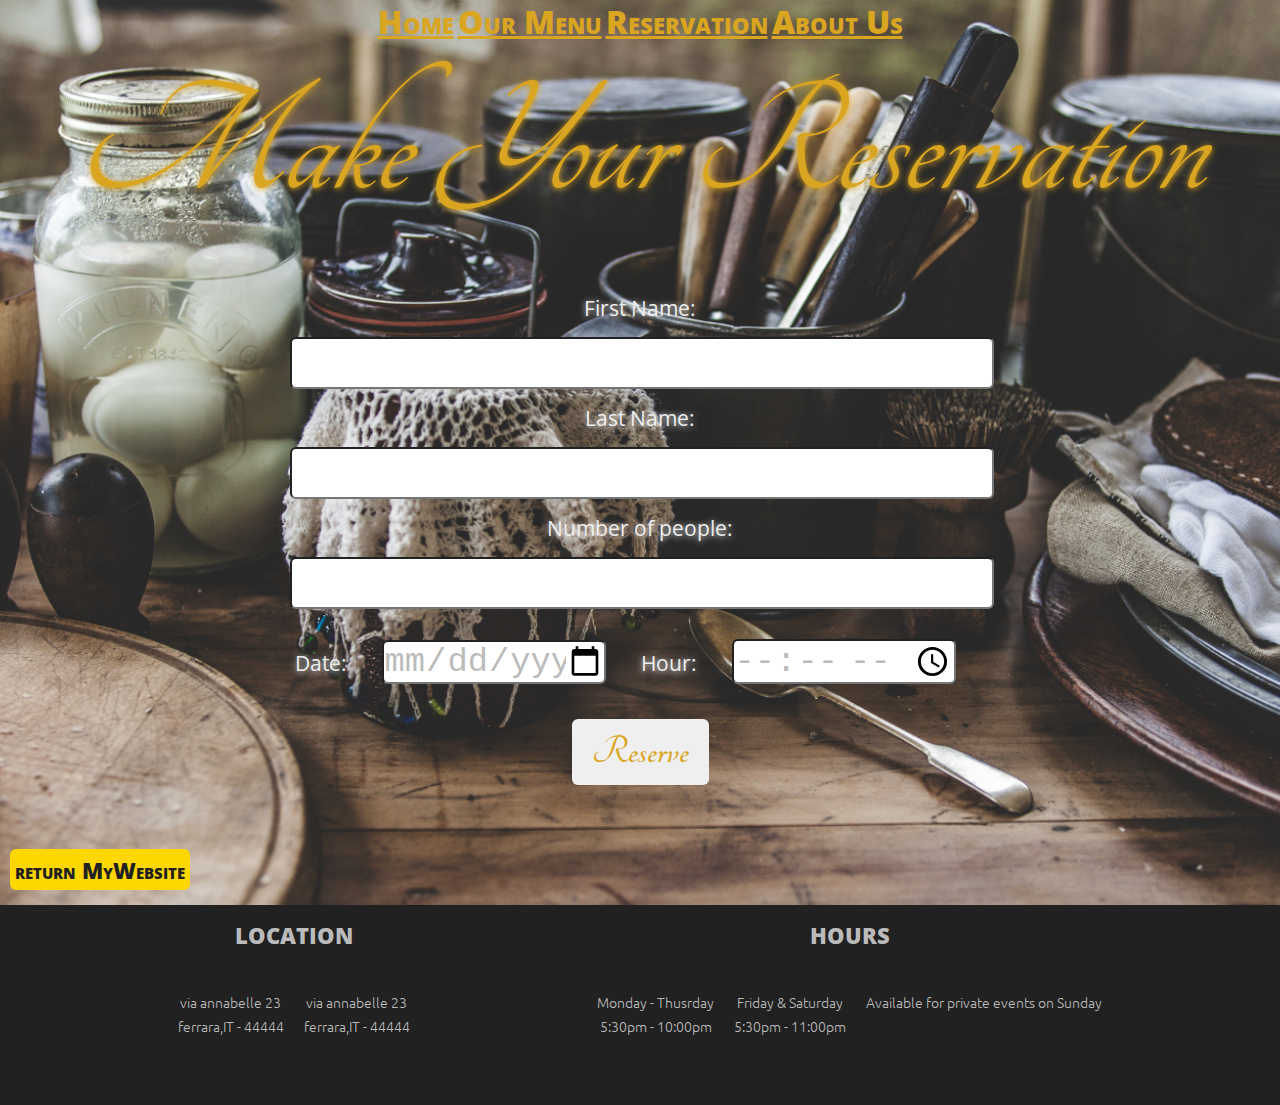
<file: demo/ristorante-old/make-reservation.html>
<!DOCTYPE html>
<html lang="en">

<head>
    <meta charset="utf-8">
    <meta http-equiv="x-ua-compatible" content="ie=edge">
    <meta name="viewport" content="width=device-width, initial-scale=1">
    <!--<meta http-equiv="Content-Security-Policy" content="default-src 'self'">-->
    <meta name="description" content="Demo Portfolio Page">
    <title>Tigiol's | Pizzeria Ristorante</title>
    <link rel="stylesheet" href="style.css">
    <base href="index.html">
    <link href="https://fonts.googleapis.com/css?family=Cedarville+Cursive|Tangerine|Open+Sans|Ubuntu" rel="stylesheet">
</head>

<body class="reserveBackground">
    <p id="rmain"><a href="http://josephtolentino.net"> return MyWebsite</a></p>
  <nav>
    <ul>
      <li>
        <a href="index.html">Home</a>
        <li><a href="menu.html">Our Menu</a></li>
        <li><a href="make-reservation.html">Reservation</a></li>
        <li><a href="about.html">About Us</a></li>
      </li>
    </ul>
  </nav>
    <div class=intro>
        <p>
            <span class="cursiveWord-noAnimation">Make Your Reservation</span>
        </p>

    </div>
    <div class="inputs">
        <form action="/action_page.php" method="get">
            First Name: <input type="text" name="fname"><br>
            Last Name:  <input type="text" name="lname"><br>
            Number of people:  <input  type="number" name="lname"><br>
            Date: <input class="nums" type="date">
            Hour: <input class="nums" type="time"><br>
            <button type="submit">Reserve</button>
        </form>
    </div>
</body>
<footer>
  <div>
    <p class=footTitle>location</p>
    <div class="infos">
      <p>via annabelle 23
        <br>ferrara,IT - 44444</p>
      <p>via annabelle 23
        <br>ferrara,IT - 44444</p>
    </div>
  </div>
  <div>
    <p class=footTitle>hours</p>
    <div class="infos">
      <p>Monday - Thusrday
        <br> 5:30pm - 10:00pm</p>
      <p>Friday & Saturday
        <br>5:30pm - 11:00pm </p>
      <p>Available for private events on Sunday</p>
    </div>
  </div>
</footer>
</html>
</file>
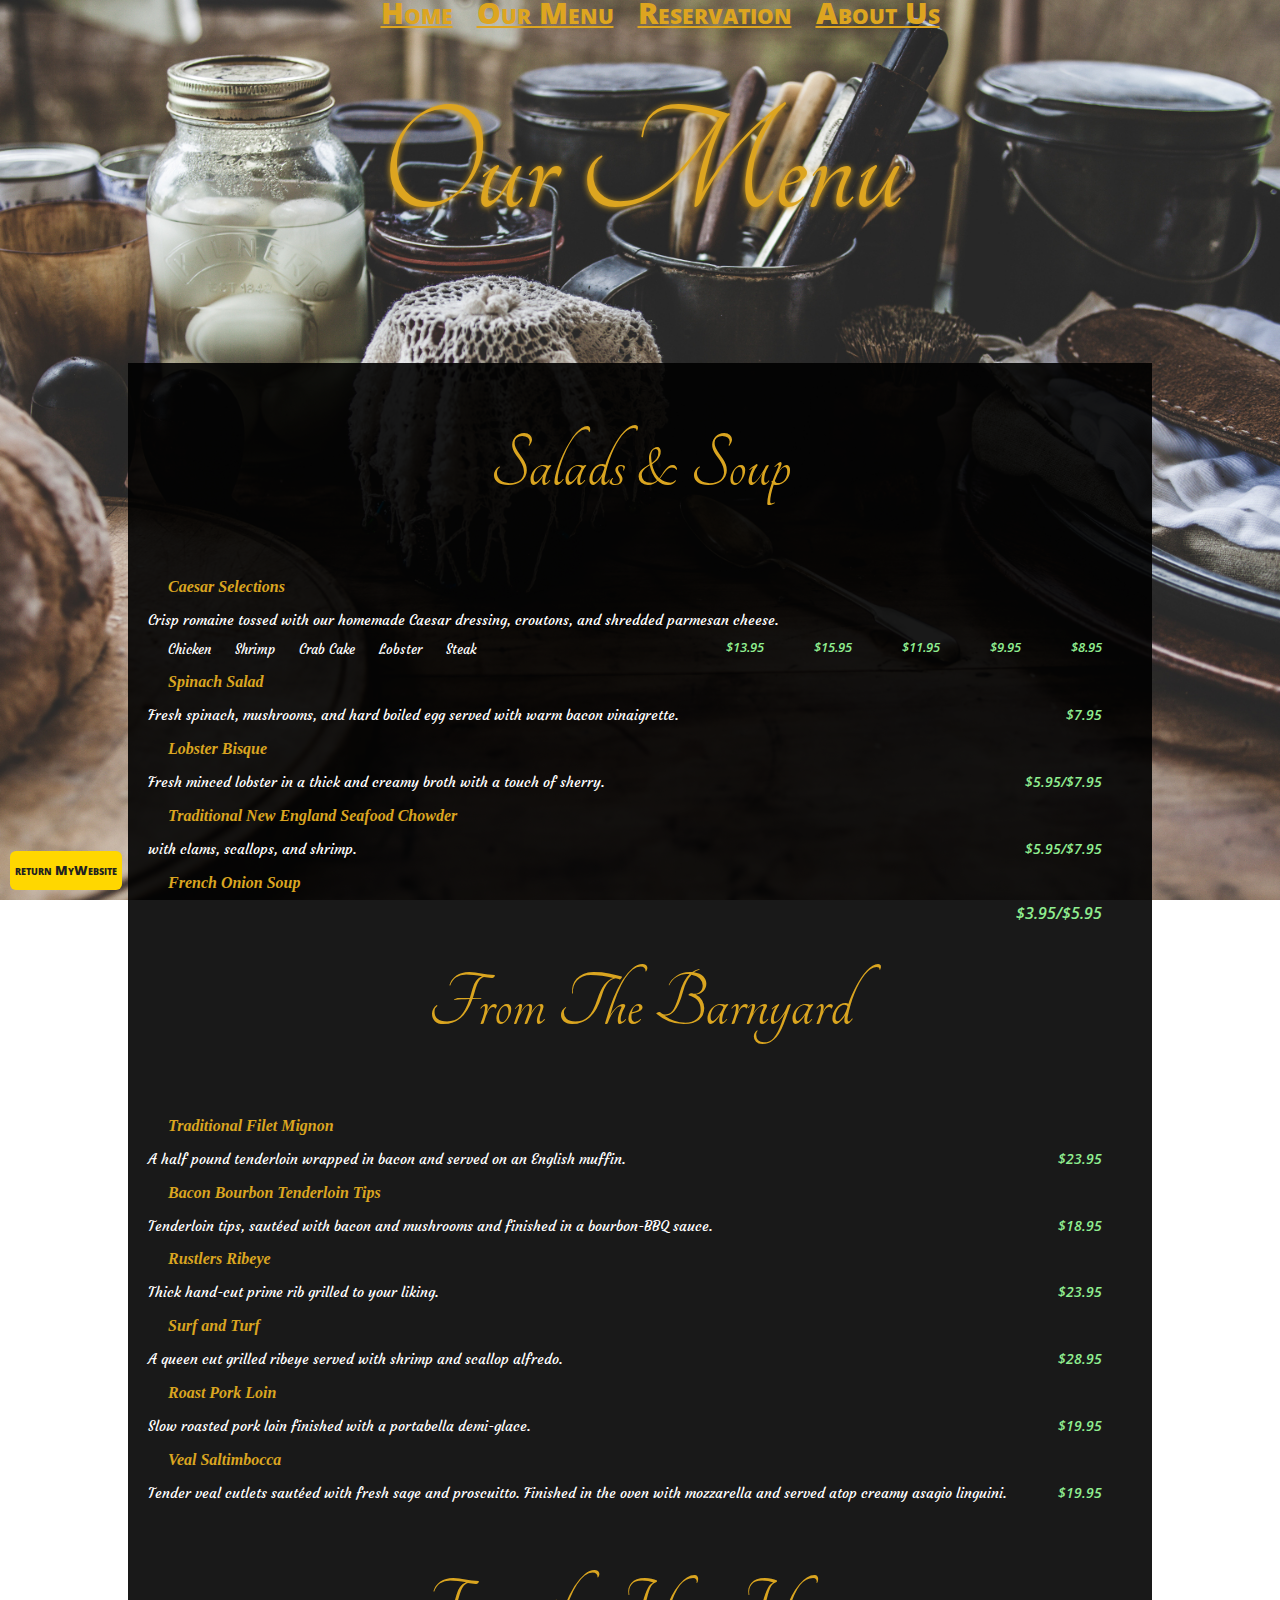
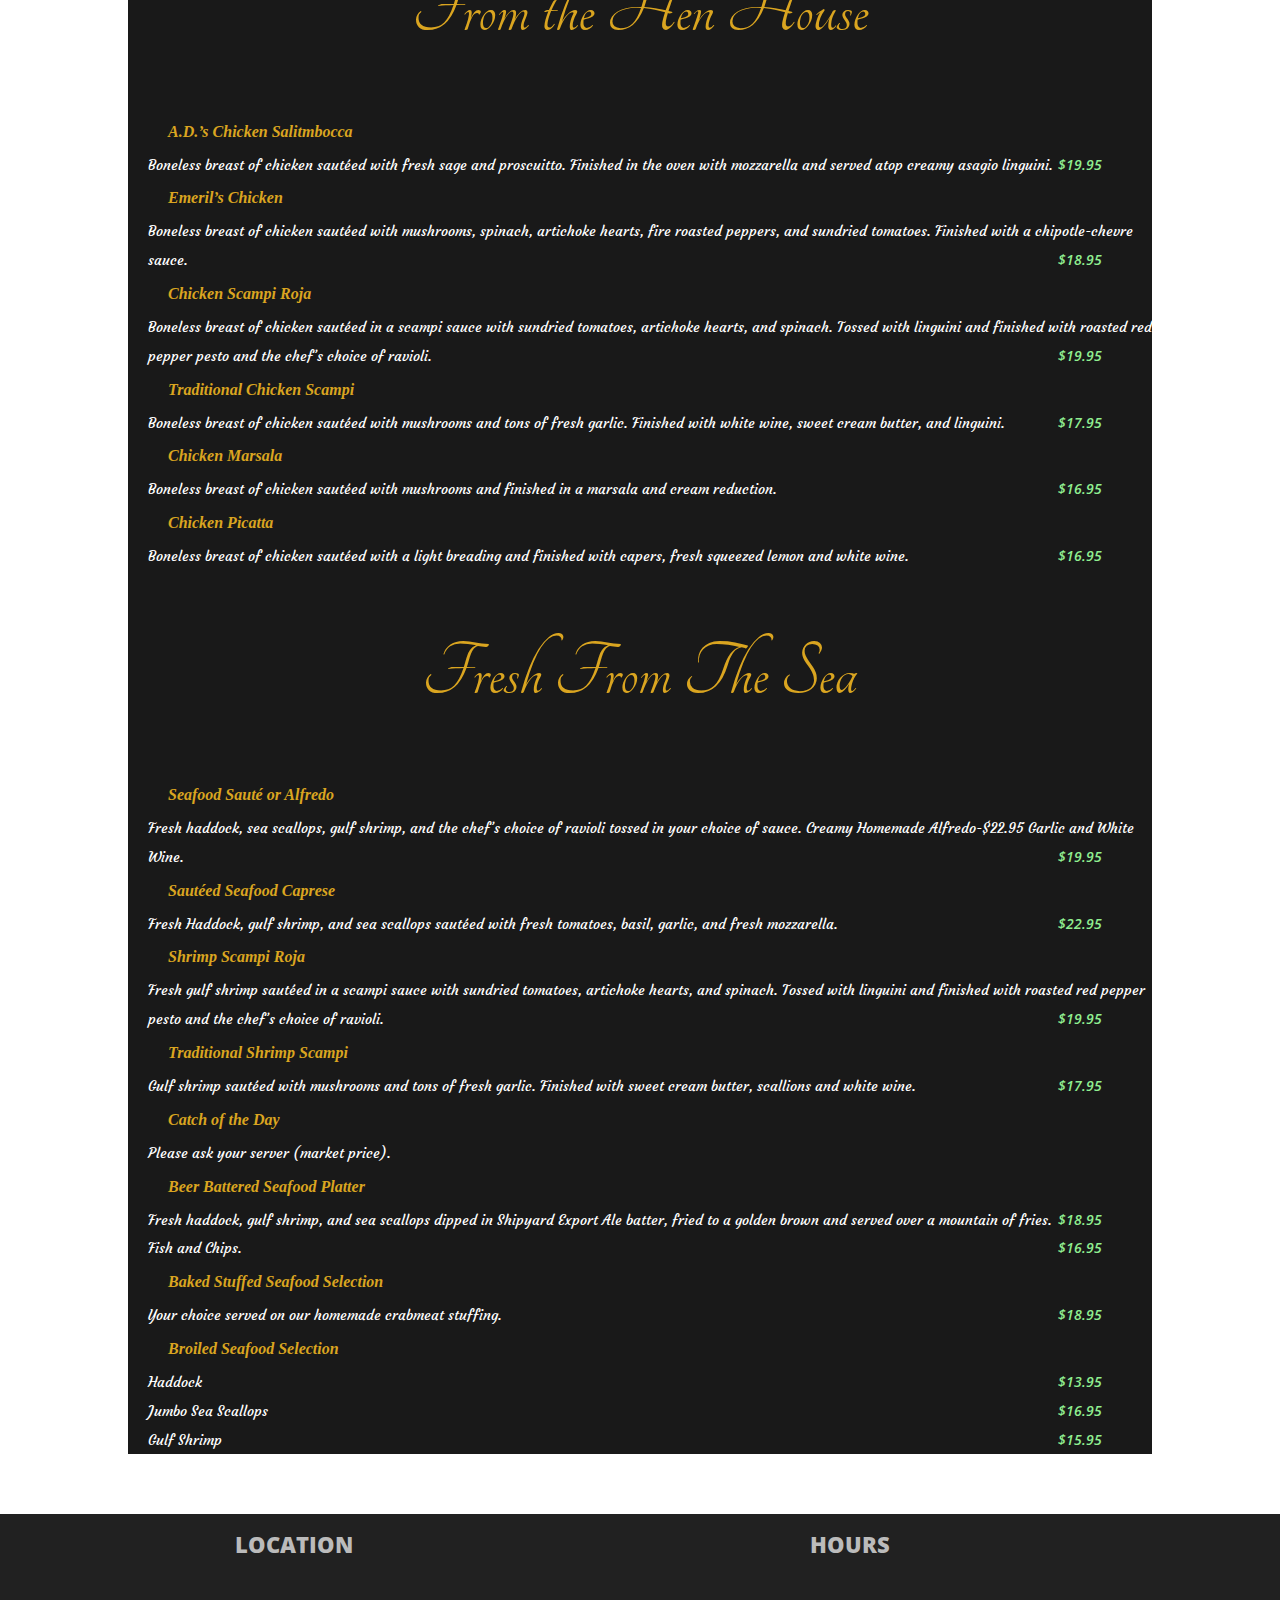
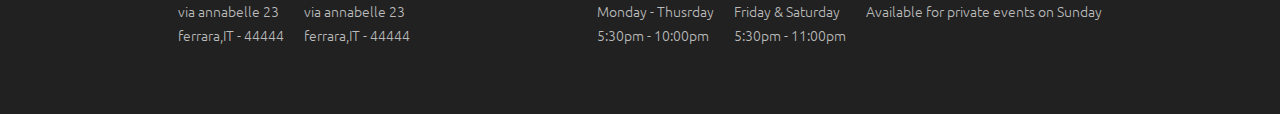
<file: demo/ristorante-old/menu.html>
<!DOCTYPE html>
<html lang="en">

<head>
  <meta charset="UTF-8">
  <meta name="viewport" content="width=device-width, initial-scale=1.0">
  <meta http-equiv="X-UA-Compatible" content="ie=edge">
  <link rel="stylesheet" href="menu-style.css">
  <link href="https://fonts.googleapis.com/css?family=Cedarville+Cursive|Tangerine|Courgette|Open+Sans|Ubuntu" rel="stylesheet">
  <title>menu</title>
</head>

<body>
    <p id="rmain"><a href="http://josephtolentino.net"> return MyWebsite</a></p>
  <nav>
    <ul>
      <li>
        <a href="index.html">Home</a>
        <li><a href="menu.html">Our Menu</a></li>
        <li><a href="make-reservation.html">Reservation</a></li>
        <li><a href="about.html">About Us</a></li>
      </li>
    </ul>
  </nav>
  <h1>Our Menu</h1>
  <div class="layer">
    <section>
      <h2 class="specialh2">Salads & Soup</h2>
      <div>
        <h4>Caesar Selections</h4>
        <p class="dish-names"> Crisp romaine tossed with our homemade Caesar dressing, croutons, and shredded parmesan cheese.</p>
        <ul>
          <li>Chicken<span class="price">$8.95</span></li>
          <li>Shrimp<span class="price">$9.95</span></li>
          <li>Crab Cake<span class="price">$11.95</span></li>
          <li>Lobster<span class="price">$15.95</span></li>
          <li>Steak<span class="price">$13.95</span></li>
        </ul>
        <h4>Spinach Salad</h4>
        <p class="dish-names">Fresh spinach, mushrooms, and hard boiled egg served with warm bacon vinaigrette. <span class="price">$7.95</span></p>
        <h4>Lobster Bisque</h4>
        <p class="dish-names">Fresh minced lobster in a thick and creamy broth with a touch of sherry. <span class="price">$5.95/$7.95</span></p>
        <h4>Traditional New England Seafood Chowder</h4>
        <p class="dish-names">with clams, scallops, and shrimp. <span class="price"> $5.95/$7.95</span></p>
        <h4>French Onion Soup</h4> <span class="price"> $3.95/$5.95</span>
      </div>
    </section>
    <section>

      <h2>From The Barnyard</h2>

      <h4>Traditional Filet Mignon</h4>
      <p class="dish-names">A half pound tenderloin wrapped in bacon and served on an English muffin. <span class="price">$23.95</span></p>
      <h4>Bacon Bourbon Tenderloin Tips</h4>
      <p class="dish-names">Tenderloin tips, sautéed with bacon and mushrooms and finished in a bourbon-BBQ sauce. <span class="price">$18.95</span></p>
      <h4>Rustlers Ribeye</h4>
      <p class="dish-names">Thick hand-cut prime rib grilled to your liking.<span class="price">$23.95</span></p>
      <h4>Surf and Turf</h4>
      <p class="dish-names"> A queen cut grilled ribeye served with shrimp and scallop alfredo.<span class="price">$28.95</span></p>
      <h4>Roast Pork Loin</h4>
      <p class="dish-names">Slow roasted pork loin finished with a portabella demi-glace.<span class="price">$19.95</span></p>
      <h4>Veal Saltimbocca</h4>
      <p class="dish-names"> Tender veal cutlets sautéed with fresh sage and proscuitto. Finished in the oven with mozzarella and served atop creamy asagio linguini. <span class="price">$19.95</span></p>

    </section>
    <section>
      <h2>From the Hen House</h2>
      <div>
        <h4>A.D.’s Chicken Salitmbocca</h4>
        <p class="dish-names"> Boneless breast of chicken sautéed with fresh sage and proscuitto. Finished in the oven with mozzarella and served atop creamy asagio linguini.<span class="price">$19.95</span></p>
        <h4>Emeril’s Chicken</h4>
        <p class="dish-names"> Boneless breast of chicken sautéed with mushrooms, spinach, artichoke hearts, fire roasted peppers, and sundried tomatoes. Finished with a chipotle-chevre sauce.<span class="price">$18.95</span></p>
        <h4>Chicken Scampi Roja</h4>
        <p class="dish-names"> Boneless breast of chicken sautéed in a scampi sauce with sundried tomatoes, artichoke hearts, and spinach. Tossed with linguini and finished with roasted red pepper pesto and the chef’s choice of ravioli. <span class="price">$19.95</span></p>
        <h4>Traditional Chicken Scampi</h4>
        <p class="dish-names"> Boneless breast of chicken sautéed with mushrooms and tons of fresh garlic. Finished with white wine, sweet cream butter, and linguini.<span class="price">$17.95</span></p>
        <h4>Chicken Marsala</h4>
        <p class="dish-names"> Boneless breast of chicken sautéed with mushrooms and finished in a marsala and cream reduction. <span class="price">$16.95</span></p>
        <h4>Chicken Picatta</h4>
        <p class="dish-names"> Boneless breast of chicken sautéed with a light breading and finished with capers, fresh squeezed lemon and white wine. <span class="price">$16.95</span></p>
      </div>
    </section>
    <section>
      <h2>Fresh From The Sea</h2>
      <div>
        <h4>Seafood Sauté or Alfredo</h4>
        <p class="dish-names"> Fresh haddock, sea scallops, gulf shrimp, and the chef’s choice of ravioli tossed in your choice of sauce. Creamy Homemade Alfredo-$22.95 Garlic and White Wine.<span class="price">$19.95</span></p>
        <h4>Sautéed Seafood Caprese</h4>
        <p class="dish-names"> Fresh Haddock, gulf shrimp, and sea scallops sautéed with fresh tomatoes, basil, garlic, and fresh mozzarella. <span class="price">$22.95</span></p>
        <h4>Shrimp Scampi Roja</h4>
        <p class="dish-names"> Fresh gulf shrimp sautéed in a scampi sauce with sundried tomatoes, artichoke hearts, and spinach. Tossed with linguini and finished with roasted red pepper pesto and the chef’s choice of ravioli. <span class="price">$19.95</span></p>

        <h4>Traditional Shrimp Scampi</h4>
        <p class="dish-names"> Gulf shrimp sautéed with mushrooms and tons of fresh garlic. Finished with sweet cream butter, scallions and white wine. <span class="price">$17.95</span></p>
        <h4>Catch of the Day</h4>
        <p class="dish-names"> Please ask your server (market price).</p>
        <h4>Beer Battered Seafood Platter</h4>
        <p class="dish-names"> Fresh haddock, gulf shrimp, and sea scallops dipped in Shipyard Export Ale batter, fried to a golden brown and served over a mountain of fries. <span class="price">$18.95</span></p>
        <p> Fish and Chips. <span class="price">$16.95</span></p>
        <h4>Baked Stuffed Seafood Selection</h4>
        <p class="dish-names"> Your choice served on our homemade crabmeat stuffing.<span class="price">$18.95</span></p>
        <h4>Broiled Seafood Selection</h4>
        <p class="dish-names">Haddock<span class="price">$13.95</span></p>
        <p class="dish-names">Jumbo Sea Scallops<span class="price">$16.95</span></p>
        <p class="dish-names">Gulf Shrimp<span class="price">$15.95</span></p>
      </div>
    </section>
  </div>
</body>
<footer>
  <div>
    <p class=footTitle>location</p>
    <div class="infos">
      <p>via annabelle 23
        <br>ferrara,IT - 44444</p>
      <p>via annabelle 23
        <br>ferrara,IT - 44444</p>
    </div>
  </div>
  <div>
    <p class=footTitle>hours</p>
    <div class="infos">
      <p>Monday - Thusrday
        <br> 5:30pm - 10:00pm</p>
      <p>Friday & Saturday
        <br>5:30pm - 11:00pm </p>
      <p>Available for private events on Sunday</p>
    </div>
  </div>
</footer>
</html>
</file>
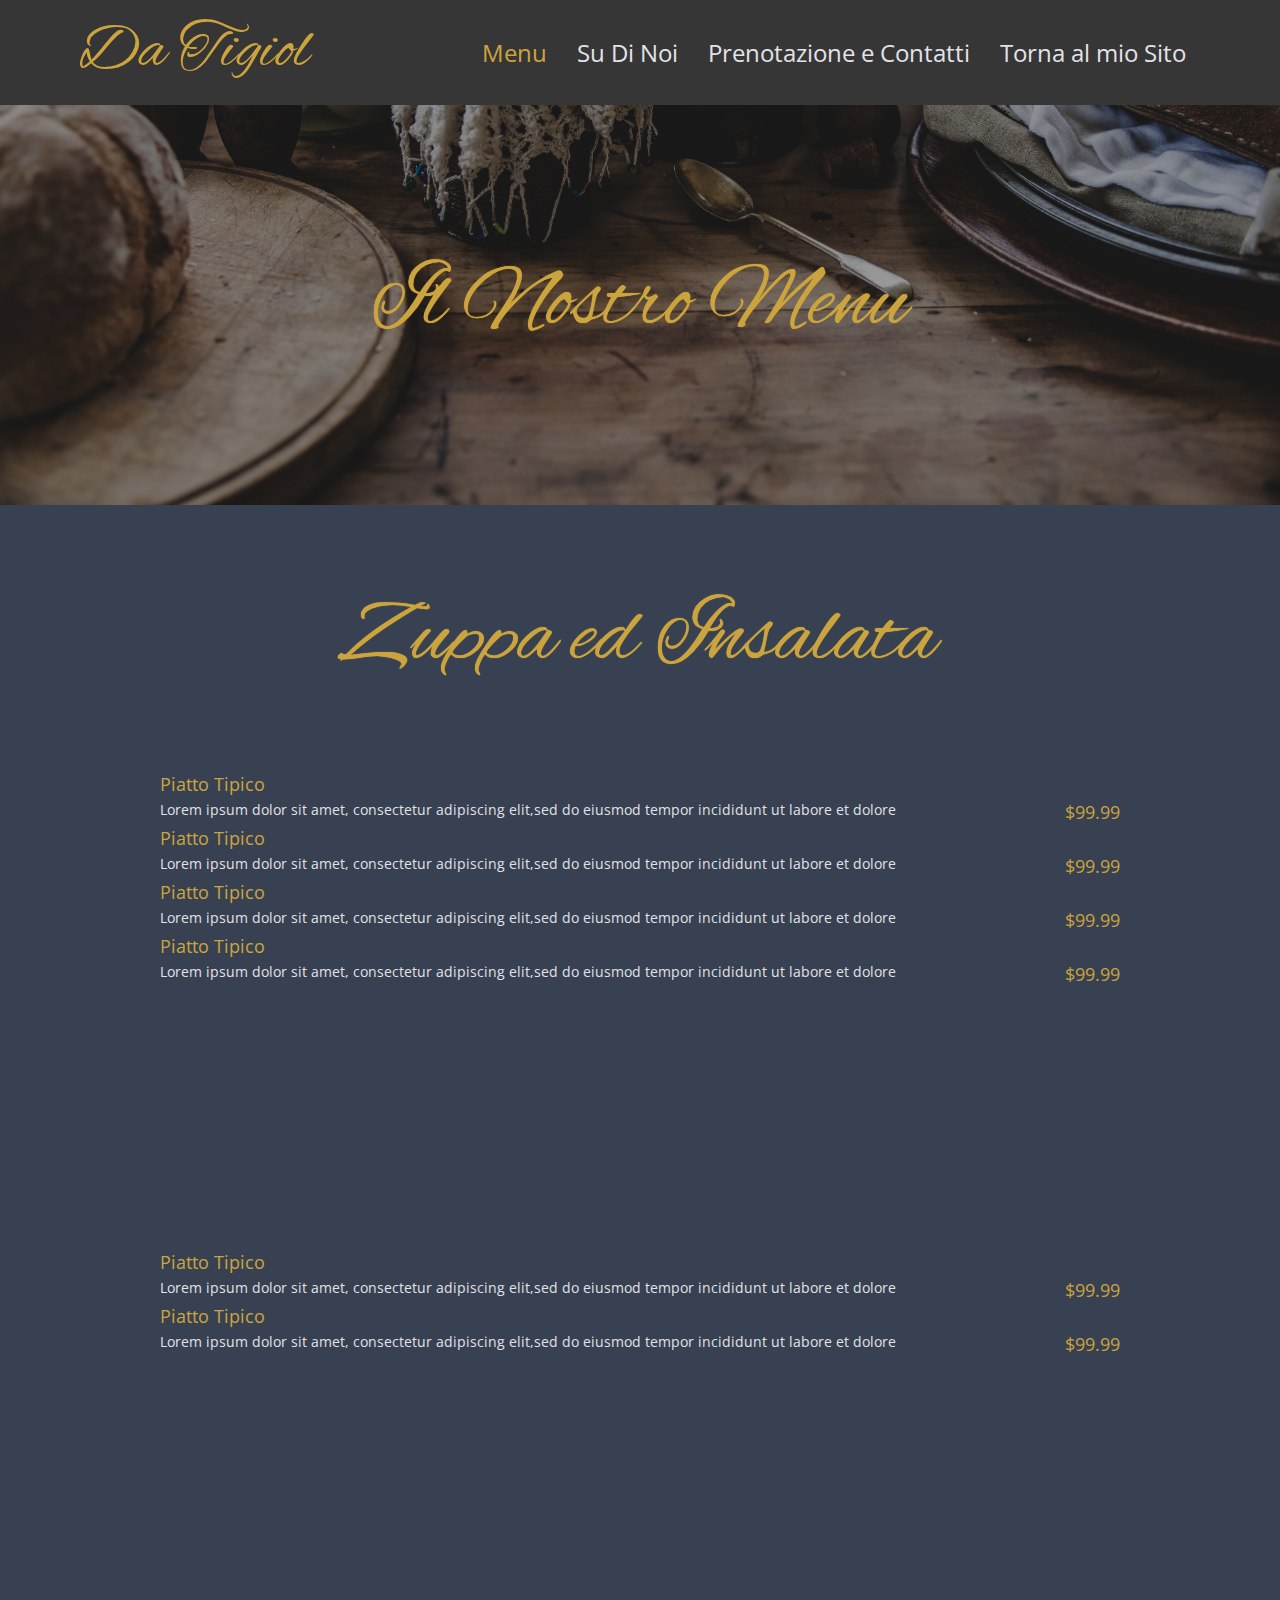
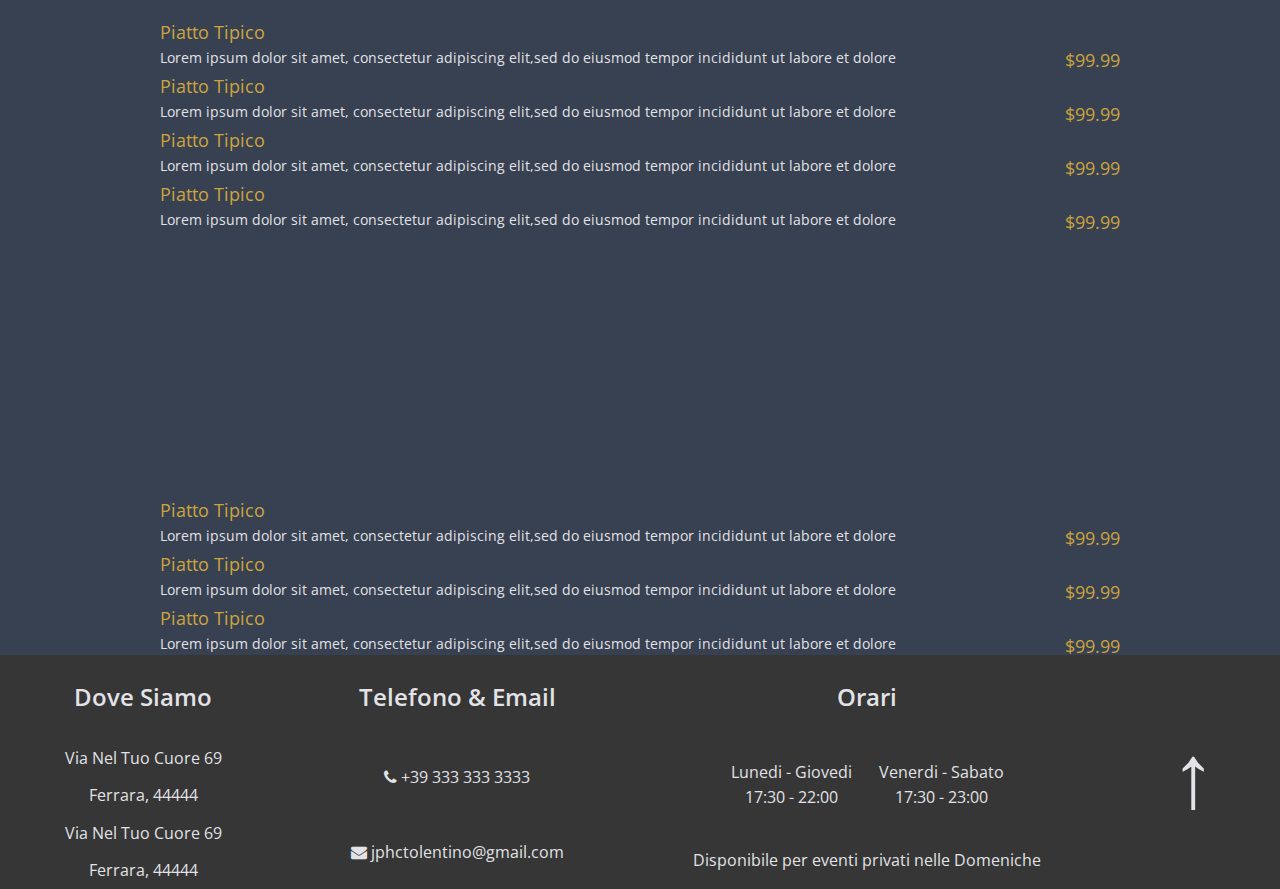
<file: demo/ristorante/menu.html>
<!DOCTYPE html>
<html lang="it">

<head>
  <meta charset="utf-8">
  <meta name="viewport" content="width=device-width, initial-scale=1.0">
  <meta name="author" content="Joseph Tolentino">
  <link rel="stylesheet" href="//fonts.googleapis.com/css?family=Open+Sans:300,400,600,700,800|Alex+Brush|Tangerine">
  <!--  <link rel="stylesheet" href="https://maxcdn.bootstrapcdn.com/bootstrap/4.0.0-beta.2/css/bootstrap.min.css" integrity="sha384-PsH8R72JQ3SOdhVi3uxftmaW6Vc51MKb0q5P2rRUpPvrszuE4W1povHYgTpBfshb" crossorigin="anonymous">
-->
  <link rel="stylesheet" href="css/menu.css?v=1.01">
  <link rel="stylesheet" href="css/font-awesome.min.css">
  <link rel="stylesheet" media="only screen and (max-width : 1440px)" href="css/menu-responsive.css">
  <title>Da Tigiol | Pizzeria Ristorante</title>
</head>

<body>
  <!--NAV SECTION-->
  <nav class="">
    <a href="index.html" class="brand">Da Tigiol</a>
    <ul class="">
      <li class="">
        <a href="menu.html" class="active">Menu</a>
      </li>
      <li class="">
        <a href="su-di-noi.html" class="">Su Di Noi</a>
      </li>
      <li class="">
        <a href="prenotazione-e-contatti.html" class=""> Prenotazione e Contatti</a>
      </li>
      <li class="">
        <a href="http://tj9027.github.io/josephtolentino/" class="">Torna al mio Sito</a>
      </li>
    </ul>
  </nav>
  <!--INTRO SECTION-->
  <section class="intro">
    <div class="layer">
      <div class="wrapper">
        <h1 class="golden xlarge-font">Il Nostro Menu</h1>
      </div>
    </div>
  </section>
  <!--MENU SECTION-->
  <section class="menu">
    <div class="content">
      <div class="menu-type-section content-width">
        <h1 class="golden spacing">Zuppa ed Insalata</h1>
        <h4 class="plate-name">Piatto Tipico</h4>
        <p class='plate-description'>Lorem ipsum dolor sit amet, consectetur adipiscing elit,sed do eiusmod tempor incididunt ut labore et dolore </p>
        <span class="price">$99.99</span>
        <br>
        <h4 class="plate-name">Piatto Tipico</h4>
        <p class='plate-description'>Lorem ipsum dolor sit amet, consectetur adipiscing elit,sed do eiusmod tempor incididunt ut labore et dolore </p>
        <span class="price">$99.99</span>
        <br>
        <h4 class="plate-name">Piatto Tipico</h4>
        <p class='plate-description'>Lorem ipsum dolor sit amet, consectetur adipiscing elit,sed do eiusmod tempor incididunt ut labore et dolore
        </p>
        <span class="price">$99.99</span>
        <br>
        <h4 class="plate-name">Piatto Tipico</h4>
        <p class='plate-description'>Lorem ipsum dolor sit amet, consectetur adipiscing elit,sed do eiusmod tempor incididunt ut labore et dolore
        </p>
        <span class="price">$99.99</span>
        <br>
      </div>
      <div class="menu-type-section content-width">
        <h1 class="golden spacing">Dal Nostro Cortile</h1>
        <h4 class="plate-name">Piatto Tipico</h4>
        <p class='plate-description'>Lorem ipsum dolor sit amet, consectetur adipiscing elit,sed do eiusmod tempor incididunt ut labore et dolore </p>
        <span class="price">$99.99</span>
        <br>
        <h4 class="plate-name">Piatto Tipico</h4>
        <p class='plate-description'>Lorem ipsum dolor sit amet, consectetur adipiscing elit,sed do eiusmod tempor incididunt ut labore et dolore </p>
        <span class="price">$99.99</span>
        <br>
      </div>
      <div class="menu-type-section content-width">
        <h1 class="golden spacing">Dal Nostro Pollaio</h1>
        <h4 class="plate-name">Piatto Tipico</h4>
        <p class='plate-description'>Lorem ipsum dolor sit amet, consectetur adipiscing elit,sed do eiusmod tempor incididunt ut labore et dolore </p>
        <span class="price">$99.99</span>
        <br>
        <h4 class="plate-name">Piatto Tipico</h4>
        <p class='plate-description'>Lorem ipsum dolor sit amet, consectetur adipiscing elit,sed do eiusmod tempor incididunt ut labore et dolore </p>
        <span class="price">$99.99</span>
        <br>
        <h4 class="plate-name">Piatto Tipico</h4>
        <p class='plate-description'>Lorem ipsum dolor sit amet, consectetur adipiscing elit,sed do eiusmod tempor incididunt ut labore et dolore
        </p>
        <span class="price">$99.99</span>
        <br>
        <h4 class="plate-name">Piatto Tipico</h4>
        <p class='plate-description'>Lorem ipsum dolor sit amet, consectetur adipiscing elit,sed do eiusmod tempor incididunt ut labore et dolore
        </p>
        <span class="price">$99.99</span>
        <br>
      </div>
      <div class="menu-type-section content-width">
        <h1 class="golden spacing">Fresco Dal Mare</h1>
        <h4 class="plate-name">Piatto Tipico</h4>
        <p class='plate-description'>Lorem ipsum dolor sit amet, consectetur adipiscing elit,sed do eiusmod tempor incididunt ut labore et dolore </p>
        <span class="price">$99.99</span>
        <br>
        <h4 class="plate-name">Piatto Tipico</h4>
        <p class='plate-description'>Lorem ipsum dolor sit amet, consectetur adipiscing elit,sed do eiusmod tempor incididunt ut labore et dolore </p>
        <span class="price">$99.99</span>
        <br>
        <h4 class="plate-name">Piatto Tipico</h4>
        <p class='plate-description'>Lorem ipsum dolor sit amet, consectetur adipiscing elit,sed do eiusmod tempor incididunt ut labore et dolore
        </p>
        <span class="price">$99.99</span>
        <br>
      </div>

    </div>
  </section>
  <!--FOOTER SECTION-->
  <footer>
    <div class="footer-content-wrapper">
      <h3>Dove Siamo</h3>
      <div class="footer-flex">
        <p>Via Nel Tuo Cuore 69</p>
        <p>Ferrara, 44444</p>
        <p>Via Nel Tuo Cuore 69</p>
        <p>Ferrara, 44444</p>
      </div>
    </div>
    <div class="footer-content-wrapper">
      <h3>Telefono & Email</h3>
      <div class="footer-flex">
        <p>
          <i class="fa fa-phone" aria-hidden="true"></i> +39 333 333 3333</p>
        <p>
          <i class="fa fa-envelope" aria-hidden="true"></i> jphctolentino@gmail.com</p>
      </div>
    </div>
    <div class="footer-content-wrapper">
      <h3>Orari</h3>
      <div class="footer-flex">
        <div class="hour-flex">
          <div class="">
            <p>Lunedi - Giovedi</p>
            <p>17:30 - 22:00</p>
          </div>
          <div class="">
            <p>Venerdi - Sabato</p>
            <p>17:30 - 23:00</p>
          </div>
        </div>
        <p>Disponibile per eventi privati nelle Domeniche</p>
      </div>
    </div>
    <p class="arrow">
      <a href="#"> &uarr;</a>
    </p>
  </footer>


  <script src="js/jquery-3.2.1.js">
  </script>
  <!--
  <script src="/js/popper.min.js">
  </script>
  <script src="/js/bootstrap.js">
  </script>
-->
  <script src="js/script.js">
  </script>
</body>

</html>
</file>
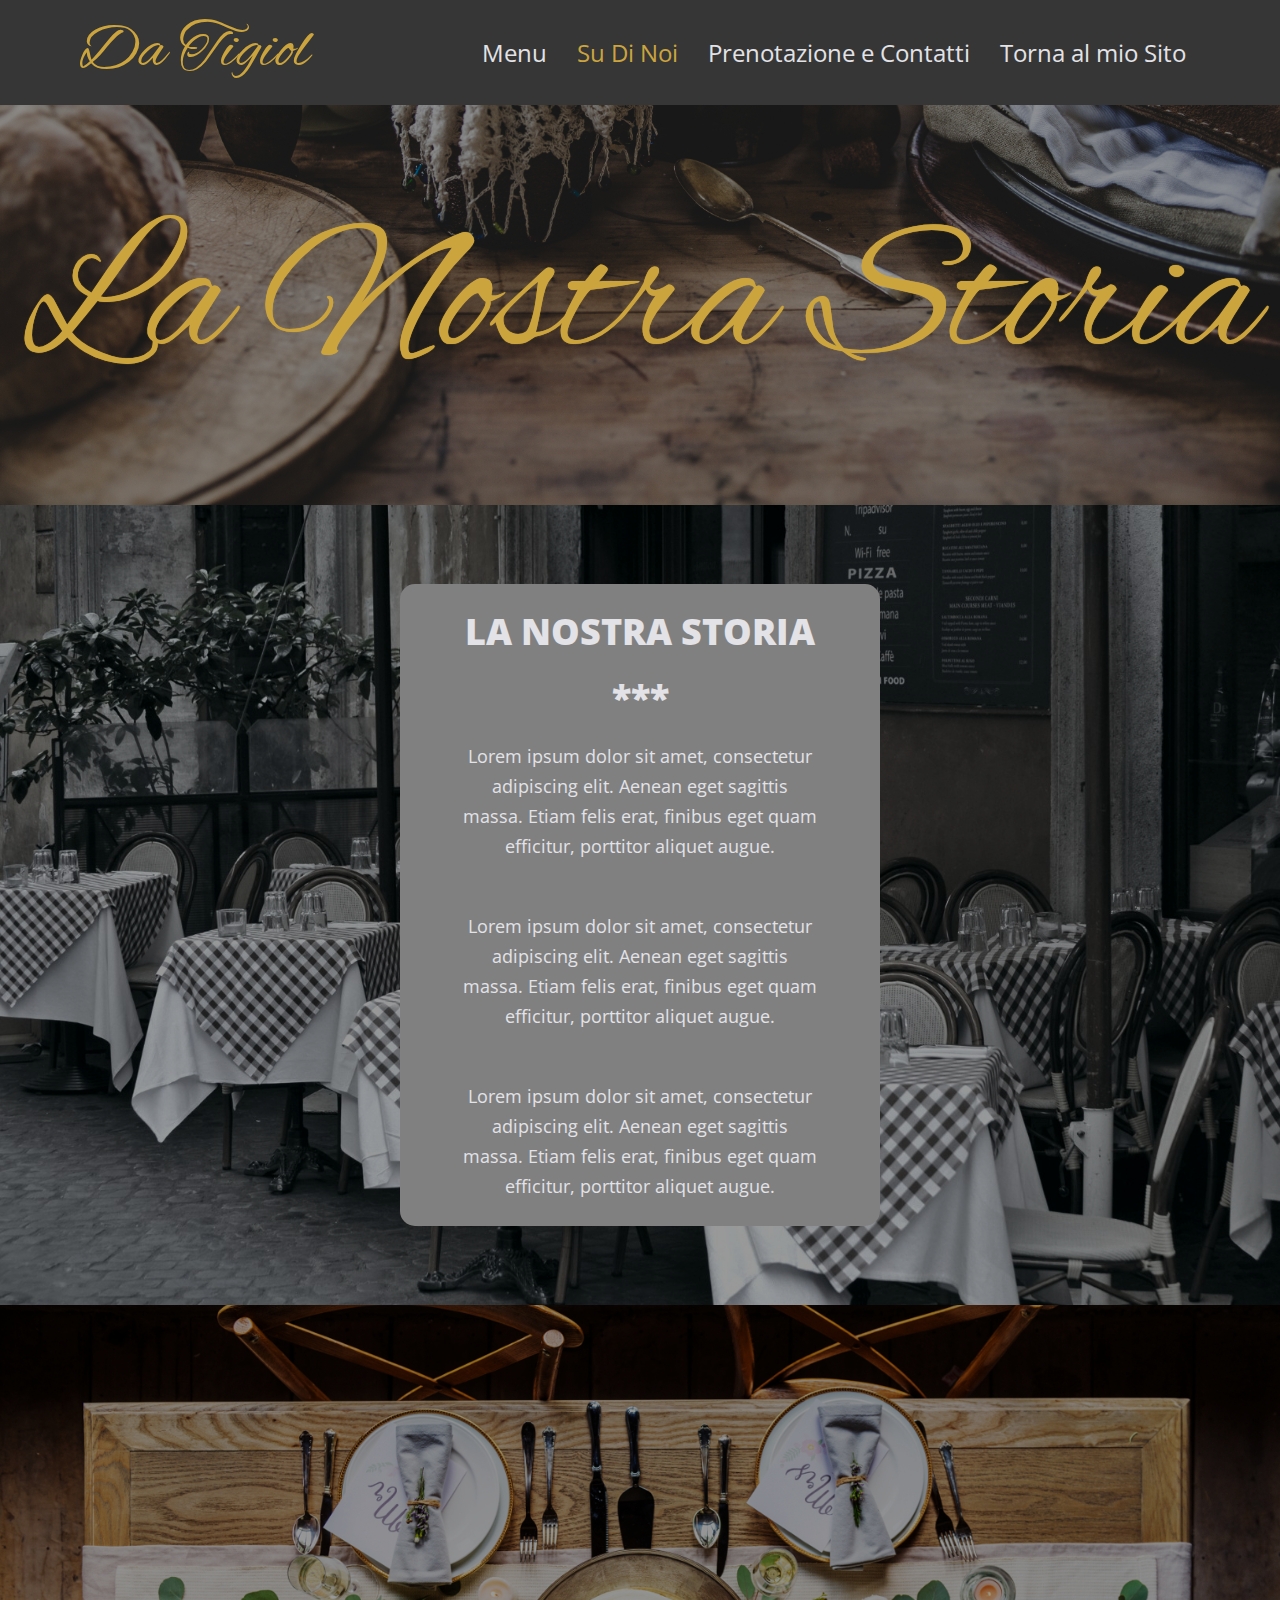
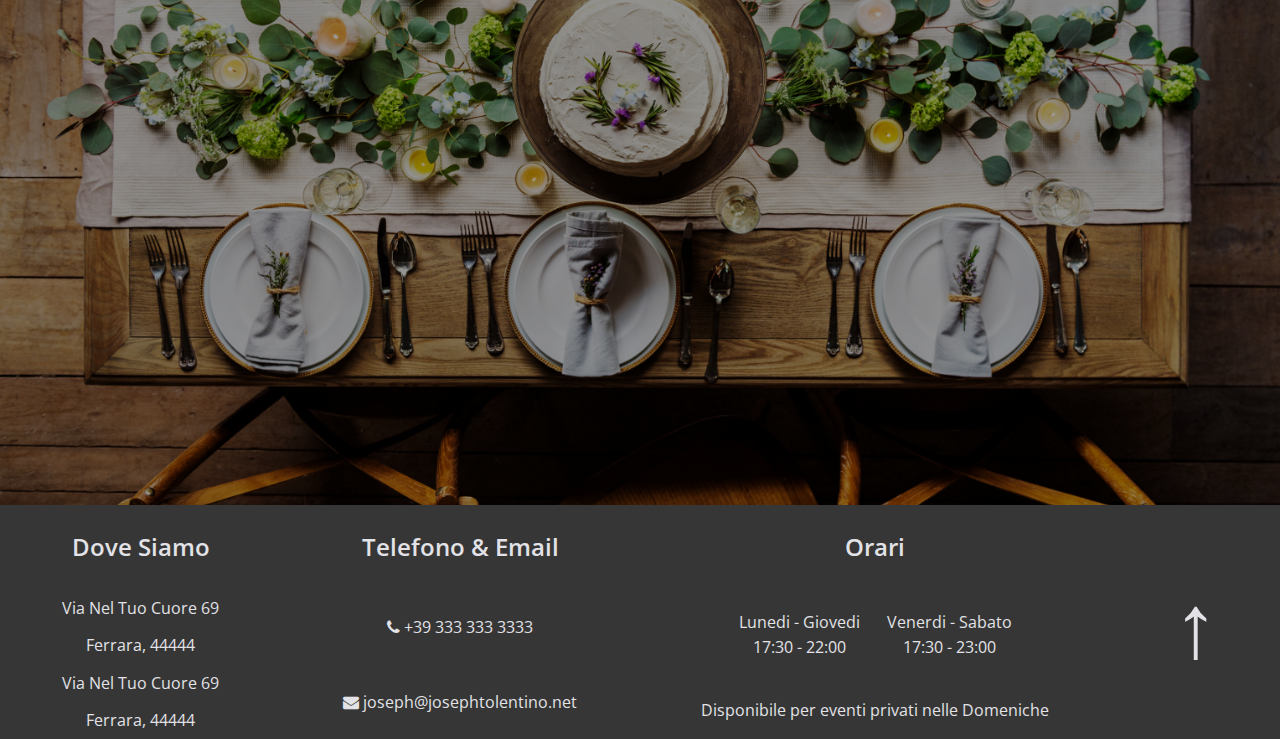
<file: demo/ristorante/su-di-noi.html>
<!DOCTYPE html>
<html lang="it">

<head>
  <meta charset="utf-8">
  <meta name="viewport" content="width=device-width, initial-scale=1.0">
  <meta name="author" content="Joseph Tolentino">
  <link rel="stylesheet" href="//fonts.googleapis.com/css?family=Open+Sans:300,400,600,700,800|Alex+Brush|Tangerine">
  <!--  <link rel="stylesheet" href="https://maxcdn.bootstrapcdn.com/bootstrap/4.0.0-beta.2/css/bootstrap.min.css" integrity="sha384-PsH8R72JQ3SOdhVi3uxftmaW6Vc51MKb0q5P2rRUpPvrszuE4W1povHYgTpBfshb" crossorigin="anonymous">
-->
  <link rel="stylesheet" href="css/su-di-noi.css?v=1.02">
  <link rel="stylesheet" href="css/font-awesome.min.css">
  <link rel="stylesheet" media="only screen and (max-width : 1440px )"href="css/su-di-noi-responsive.css">
  <title>Da Tigiol | Pizzeria Ristorante</title>
</head>

<body>
  <!--NAV SECTION-->
  <nav class="">
    <a href="index.html" class="brand">Da Tigiol</a>
    <ul class="">
      <li class=""> <a href="menu.html" class="">Menu</a> </li>
      <li class=""> <a href="su-di-noi.html" class="active">Su Di Noi</a> </li>
      <li class=""> <a href="prenotazione-e-contatti.html" class=""> Prenotazione e Contatti</a> </li>
      <li class=""> <a href="http://josephtolentino.net" class="">Torna al mio Sito</a> </li>
    </ul>
  </nav>
  <!--INTRO SECTION-->
  <section class="intro">
    <div class="layer">
      <div class="wrapper">
        <h1 class="golden xlarge-font">La Nostra Storia</h1>
      </div>
    </div>
  </section>
  <!--PRIMA STORIA SECTION-->
  <section class="prima">
    <div class="layer">
      <div class="content-width">
        <div class="content-wrapper semi-left">
          <h2 class="sub">LA NOSTRA STORIA</h2>
          <h2 class="sub ast">***</h2>
          <p class="lorem story">Lorem ipsum dolor sit amet, consectetur adipiscing elit. Aenean eget sagittis massa. Etiam felis erat, finibus eget quam efficitur, porttitor aliquet augue.</p>
          <p class="lorem story">Lorem ipsum dolor sit amet, consectetur adipiscing elit. Aenean eget sagittis massa. Etiam felis erat, finibus eget quam efficitur, porttitor aliquet augue.</p>
          <p class="lorem story">Lorem ipsum dolor sit amet, consectetur adipiscing elit. Aenean eget sagittis massa. Etiam felis erat, finibus eget quam efficitur, porttitor aliquet augue.</p>
        </div>
      </div>
      </div>
  </section>
  <!--SECONDA STORIA SECTION-->
  <section class="seconda">
    <div class="layer">
      <div class="content-width">
        <div class="content-wrapper semi-right">
          <h2 class="sub">LA NOSTRA STORIA</h2>
          <h2 class="sub ast">***</h2>
          <p class="lorem story">Lorem ipsum dolor sit amet, consectetur adipiscing elit. Aenean eget sagittis massa. Etiam felis erat, finibus eget quam efficitur, porttitor aliquet augue.</p>
          <p class="lorem story">Lorem ipsum dolor sit amet, consectetur adipiscing elit. Aenean eget sagittis massa. Etiam felis erat, finibus eget quam efficitur, porttitor aliquet augue.</p>
          <p class="lorem story">Lorem ipsum dolor sit amet, consectetur adipiscing elit. Aenean eget sagittis massa. Etiam felis erat, finibus eget quam efficitur, porttitor aliquet augue.</p>
        </div>
      </div>
      </div>
  </section>
  <!--FOOTER SECTION-->
  <footer>
    <div class="footer-content-wrapper">
      <h3>Dove Siamo</h3>
      <div class="footer-flex">
        <p>Via Nel Tuo Cuore 69</p>
        <p>Ferrara, 44444</p>
        <p>Via Nel Tuo Cuore 69</p>
        <p>Ferrara, 44444</p>
      </div>
    </div>
    <div class="footer-content-wrapper">
      <h3>Telefono & Email</h3>
      <div class="footer-flex">
        <p><i class="fa fa-phone" aria-hidden="true"></i>  +39 333 333 3333</p>
        <p><i class="fa fa-envelope" aria-hidden="true"></i>  joseph@josephtolentino.net</p>
      </div>
    </div>
    <div class="footer-content-wrapper">
      <h3>Orari</h3>
      <div class="footer-flex">
        <div class="hour-flex">
          <div class="">
            <p>Lunedi - Giovedi</p>
            <p>17:30 - 22:00</p>
          </div>
          <div class="">
            <p>Venerdi - Sabato</p>
            <p>17:30 - 23:00</p>
          </div>
        </div>
        <p>Disponibile per eventi privati nelle Domeniche</p>
      </div>
    </div>
    <p class="arrow">
      <a href="#"> &uarr;</a>
    </p>
  </footer>


  <script src="js/jquery-3.2.1.js">
  </script>
  <!--
  <script src="/js/popper.min.js">
  </script>
  <script src="/js/bootstrap.js">
  </script>
-->
  <script src="js/script.js">
  </script>
</body>
</html>
</file>
<file: css/main.css>
@import "https://fonts.googleapis.com/css?family=Medula+One";html,body,div,span,applet,object,iframe,h1,h2,h3,h4,h5,h6,p,blockquote,pre,a,abbr,acronym,address,big,cite,code,del,dfn,em,img,ins,kbd,q,s,samp,small,strike,strong,sub,sup,tt,var,b,u,i,center,dl,dt,dd,ol,ul,li,fieldset,form,label,legend,table,caption,tbody,tfoot,thead,tr,th,td,article,aside,canvas,details,embed,figure,figcaption,footer,header,hgroup,menu,nav,output,ruby,section,summary,time,mark,audio,video{margin:0;padding:0;border:0;font-size:100%;font:inherit;vertical-align:baseline}article,aside,details,figcaption,figure,footer,header,hgroup,menu,nav,section{display:block}body{line-height:1}ol,ul{list-style:none}blockquote,q{quotes:none}blockquote:before,blockquote:after,q:before,q:after{content:'';content:none}table{border-collapse:collapse;border-spacing:0}.height{min-height:600px}.hidden{visibility:hidden}.onview{visibility:visible}button{font-family:medula one, sans-serif;font-size:1.5rem;background-color:transparent;color:#292A4D;border:1px solid #DEA412;border-radius:5px;width:150px;margin:5px;line-height:1.3em}.hero-section{background-color:#292A4D;display:flex;flex-direction:column;justify-content:center;align-items:center;border-bottom:dotted 2px #DEA412}.logo-container{max-height:300px;max-width:600px;margin:auto}.logo-container .tags-container{height:150px;max-width:450px;display:flex;flex-flow:row wrap;justify-content:center;align-items:center}.logo-container .tags-container .tag{margin:auto 5px;font-family:medula one, sans-serif;text-align:center;font-size:1.6rem;color:#DEA412}.brand-logo{max-width:500px}.container{display:flex;justify-content:space-around;align-items:center;flex-flow:row wrap;background-color:#eee}.content-container{max-width:500px;max-height:350px;margin:10px}.content-container .project{border:1px solid #DEA412;border-top-left-radius:10px;border-top-right-radius:10px;background-color:#292A4D;background-size:cover;width:500px;height:300px}.content-container .project .project-description{font-family:-apple-system, BlinkMacSystemFont, 'Segoe UI', Roboto, Oxygen, Ubuntu, Cantarell, 'Open Sans', 'Helvetica Neue', sans-serif;max-width:300px;line-height:1.3em;text-align:center;font-size:1.3rem}.content-container .project .project-description,.content-container .project .project-viewer,.content-container .project .layer{opacity:0;visibility:hidden}.content-container .project .layer{width:100%;height:100%;background-color:rgba(238,238,238,0.8);display:flex;flex-direction:column;justify-content:space-around;align-items:center}.content-container .project:hover .project-description,.content-container .project:hover .project-viewer,.content-container .project:hover .layer{visibility:visible;opacity:1;transition:opacity 200ms linear}.content-container .bottom-name{width:100%;background-color:#292A4D;color:#DEA412;border:1px solid #DEA412;text-align:center;font-family:-apple-system, BlinkMacSystemFont, 'Segoe UI', Roboto, Oxygen, Ubuntu, Cantarell, 'Open Sans', 'Helvetica Neue', sans-serif;font-size:1.3rem;line-height:2em;border-bottom-left-radius:10px;border-bottom-right-radius:10px}#project1{background:url(../images/preview/ristoria.jpeg) center no-repeat;background-size:auto}#project2{background:url(../images/preview/api.jpg) center no-repeat;background-size:auto}#project3{background:url(../images/preview/blogger.jpeg) center no-repeat;background-size:auto}#project4{background:url(../images/preview/youtuber.jpg) center no-repeat;background-size:auto}.contact{border-top:dotted 2px #DEA412;border-bottom:dotted 2px #DEA412;background-color:#292A4D;display:flex;flex-flow:row nowrap;justify-content:space-around;align-items:center}.contact .photo-container{height:400px}.contact .photo-container img{height:90%;margin:20px;border-radius:50%}.contact .about-container{width:50%}.contact .about-container .about{font-family:medula one, sans-serif;font-size:2rem;text-align:center;color:#DEA412;text-shadow:black 1px 1px 3px;line-height:2.2rem}footer{background-color:#292A4D;min-height:100px;display:flex;flex-flow:column nowrap;justify-content:space-between;text-align:center;color:#eee}footer .links{height:200px;font-family:-apple-system, BlinkMacSystemFont, 'Segoe UI', Roboto, Oxygen, Ubuntu, Cantarell, 'Open Sans', 'Helvetica Neue', sans-serif;text-align:center;color:#eee;display:flex;flex-flow:row wrap;justify-content:space-around;align-items:center}footer .links div{display:flex;flex-flow:column nowrap;justify-content:flex-start;height:150px}footer .links div button{color:#eee}footer .links div h2{margin-bottom:15px;font-size:1.3rem}footer .links div a{text-decoration:none;color:#DEA412}footer .links div a button:hover{background-color:#DEA412;color:#292A4D}@media only screen and (max-width: 425px){.contact{border-top:dotted 2px #DEA412;border-bottom:dotted 2px #DEA412;background-color:#292A4D;display:flex;flex-flow:column nowrap;justify-content:space-around;align-items:center}.contact .photo-container{height:400px;display:flex;justify-content:center;align-items:center}.contact .photo-container img{height:auto;max-width:90%;margin:auto;border-radius:50%}.contact .about-container{width:50%}.contact .about-container .about{font-family:medula one, sans-serif;font-size:2rem;text-align:center;color:#DEA412;text-shadow:black 1px 1px 3px;line-height:2.2rem}footer{display:flex;flex-flow:column nowrap}footer .links{height:auto;flex-flow:column wrap;justify-content:center}footer .links div{flex-flow:column nowrap;height:auto;margin:10px auto}.logo-container{max-width:100%}.logo-container .tags-container{max-width:100%}.brand-logo{max-width:100%}.content-container{max-width:100%}.content-container .project{width:100%;height:300px}.content-container .project .project-description{max-width:100%}.content-container .project .layer{width:100%}}
/*# sourceMappingURL=main.css.map */
</file>
<file: demo/ecommerce/style.css>
#rmain{position:fixed;bottom:0;left:0;background-color:gold;margin:10px;border-radius:6px;padding:5px}#rmain a{text-decoration:none;color:#212121;font-size:0.9em}.nav-link{color:#212121}.nav-link:hover{color:gold}.seperator{max-width:90%}.fade{display:block;animation-name:fade;animation-duration:0.6s;animation-fill-mode:forwards}@keyframes fade{from{opacity:0.4}to{opacity:1}}button{background-color:#eee;border:1px solid gold;padding:5px 30px;text-transform:uppercase;letter-spacing:2px}.main{background-image:url(media/main.jpeg);background-position:center center;background-size:cover;height:800px;box-shadow:inset 0 0 0 1000px rgba(255,255,255,0.2)}.main .layer div{width:600px;float:right;margin:auto 220px;padding-top:200px;text-align:center}.main .layer div p{font-family:merienda,cursive;font-style:oblique;color:#777}.main .layer div h1{letter-spacing:0.5em;font-weight:900}.section-featured{text-align:center;margin-top:40px;position:relative;padding-bottom:60px}.section-featured .flexed{display:flex;justify-content:space-around;flex-wrap:wrap}.section-featured .flexed .semi-title{font-size:18px;font-weight:500;margin-top:20px;border:none}.section-featured .flexed img{max-width:300px}.section-title{text-transform:uppercase;letter-spacing:3px;font-family:monospace;font-size:24px;width:100%;padding:50px 0}.popular{position:relative;max-width:1280px;margin:auto;height:950px;text-align:center}.popular .slider-div{position:absolute;display:none}.popular .slider-div img{max-width:100%}.popular .slider-div p{position:absolute;bottom:50%;left:150px;font-size:30px;color:#eee;background-color:rgba(0,0,0,0.4);padding:10px 30px}.popular .prev,.popular .next{display:block;line-height:1.2em;position:absolute;font-size:30px;top:50%;padding:10px;padding-top:5px}.popular .prev{left:0}.popular .next{right:0}.popular .prev:hover,.popular .next:hover{text-shadow:none;background-color:rgba(0,0,0,0.5)}.popular .prev:hover{border-radius:0 3px 3px 0}.popular .next:hover{border-radius:3px 0 0 3px}.popular button{position:absolute;bottom:0;left:43%;border:1px solid gold;background-color:white;padding:5px 30px;margin-bottom:50px}.from-blog{text-align:center;background:#E3F2FD;margin-bottom:0;min-height:600px}.from-blog hr{color:#E3F2FD;border:none}.from-blog div{display:flex;justify-content:space-around;align-items:center;flex-wrap:wrap}.from-blog div div{margin-top:40px;display:flex;flex-direction:column;justify-content:space-between;align-items:center;width:200px;height:400px;flex-wrap:wrap}.from-blog div div h4{margin-top:20px}.from-blog div div hr{display:block;margin-top:0.5em;margin-bottom:0.5em;margin-left:auto;margin-right:auto;border-style:inset;border-width:1px;width:40%}.from-blog div img{max-width:175px;border-radius:50%}.storyParent{text-align:center;position:relative;background:#E3F2FD}.storyParent .section-title{margin-bottom:60px;margin-top:0;padding-top:60px}.story{display:flex;justify-content:center;align-items:center;padding:50px}.story img{max-width:700px}.story div{padding:20px;max-width:600px;text-align:left}.story aside{max-width:90px;right:0;border:1px solid lightblue;display:inline-block;position:absolute;right:0}.story aside img{max-width:80px;border-radius:50%;margin:auto}.story aside p{border-top:1px solid lightblue;font-size:12px;margin-right:100px}header{width:100%;position:relative}header div{width:200px;margin:0 auto}header div img{background-color:lightblue;max-width:128px;margin:auto}header .inputs{width:100%;position:absolute;left:75%;top:50px}header .inputs a{text-decoration:none;color:inherit}header .inputs input{border:1px solid gold}.subscribe{height:80px}.subscribe div{margin:auto}.subscribe input{height:35px}footer{height:200px}footer ul{padding-top:60px}.menu{height:80px}
/*# sourceMappingURL=style.css.map */
</file>
<file: demo/ristorante-old/style.css>
* {
  margin: 0;
  padding: 0;
  text-align: center;
  color: #bbb;
}

.tigiolsRestaurant {
  background-image: url(media/table_tools.jpeg);
}

.recipes {
  background-image: url(media/tables_in.jpeg);
}

.blendSection {
  background-image: url(media/chef.jpeg);
}

.ourStory, .menuSection, .delightSection {
  display: flex;
  justify-content: center;
  align-items: center;
}

.ourStory *, .menuSection *, .delightSection * {
  flex-basis: 0;
  flex-grow: 1;
}

.tigiolsRestaurant, .blendSection, .recipes {
  background-position: center center;
  background-size: cover;
  background-attachment: fixed;
  height: 1024px;
}

.fourImages img {
  max-width: 35%;
  margin: 10px auto;
}

.tigiolsRestaurant, .blendSection, .imageRecipes, .recipes {
  display: flex;
  flex-direction: column;
  justify-content: center;
}

.tigiolsRestaurant, .blendSection, .imageRecipes, .ourStory, .delightSection, .menuSection, .recipes .ourStory {
  min-height: 1024px;
}

p {
  font-family: ubuntu, sans serif;
  font-weight: 100;
  margin-top: 80px;
  color: #212121;
  font-size: 1.5em;
}

span {
  line-height: 0.3em;
}

.cursiveWord {
  font-family: Tangerine, cedarville cursive;
  font-size: 7em;
  font-style: italic;
  color: #DAA520;
  opacity: 0;
  transform: scale(0.95);
  text-shadow: 0 1px 6px;
  transition: all 700ms linear 500ms;
}

a {
  color: #DAA520;
  margin-bottom: 50px;
}

.titleSection, a, .footTitle {
  font-family: open sans, sans serif;
  font-variant: small-caps;
  font-weight: 900;
  font-size: 2em;
}

.titleSection {
  font-size: 2.6em;
  opacity: 0;
  display: inline-block;
  transform: translateY(150%);
  transition: all 500ms linear 500ms;
}
.infoFlex{
  display:flex;
  justify-content: space-around;
}
.info-about{
  background-color:rgba(255,255,255, 0.2);
  width:400px;
}
.extra{
  margin:0 auto;
  width: 80%;
  margin-bottom: 80px;
}
.telephoneDiv{
  display: flex;
  justify-content: space-around;
}
.telephoneDiv p{
  margin: 50px 0;
}
.extraTitle{
  color:#DAA520;
}

/*-----
    temporary
     -----*/

img {
  max-width: 50%;
  align-self: center;
}

/*-----
    temporary
     -----*/

.ourStory img {
  margin: auto;
  padding: 30px 0;
}

footer {
  background-color: #212121;
  display: flex;
  justify-content: space-evenly;
  align-item: center;
  height: 200px;
}

footer .footTitle {
  margin-bottom: 30px;
}

footer .infos {
  display: flex;
  justify-content: space-between;
  align-item: center;
}

footer p {
  margin: 0 10px;
  line-height: 1.7em;
  font-size: 0.9em;
  color: #bbb;
}

/*-----
    animation
     -----*/

.inView {
  opacity: 1;
  transform: translateY(0%);
}

.faded {
  opacity: 1;
  transform: scale(1);
}

/*RESERVATION PAGE*/

.reserveBackground {
  background-image: url(media/table_tools.jpeg);
  background-position: center center;
  background-size: cover;
  background-repeat: no-repeat;
}

.reserveBackground nav a {
  text-align: left;
  width: 100%;
}

.cursiveWord-noAnimation {
  font-family: Tangerine, cedarville cursive;
  font-size: 7em;
  font-style: italic;
  color: #DAA520;
  text-shadow: 0 1px 6px;
}

form {
  color: #eee;
  font-size: 1.3em;
  font-family: open sans, sans serif;
  text-shadow: 0 1px 6px #eee;
}

.inputs {
  max-width: 700px;
  margin: 100px auto;
}

.inputs button {
  font-family: tangerine, cedarville cursive;
  font-size: 2em;
  border-radius: 6px;
  border: none;
  padding: 10px 20px;
  margin: 20px auto;
  color: #DAA520;
  font-weight: 900;
}

input {
  text-align: left;
  width: 100%;
  border-radius: 6px;
  font-size: 2em;
  margin: 15px auto;
}

.nums {
  width: 220px;
  margin: 15px 30px;
}

/*ABOUTUS*/

#map {
  width: 700px;
  height: 500px;
  margin: 100px auto;
}

.aboutUsText p {
  color: #eee;
  background-color: rgba(0, 0, 0, 0.6);
  border-radius: 10px;
  line-height: 2em;
}

.aboutUsText {
  margin: 0 100px;
}

@media screen and (max-width:1024px) and (min-width:415px) {
  .tigiolsRestaurant {
    background-image: url(media/table_tools.jpeg);
  }
  .recipes {
    background-image: url(media/tables_in.jpeg);
  }
  .blendSection {
    background-image: url(media/chef.jpeg);
  }
  .tigiolsRestaurant, .blendSection, .recipes {
    background-position: center center;
    background-size: cover;
    background-attachment: fixed;
    max-width: 1000px;
    height: 1024px;
  }
  .tigiolsRestaurant, .blendSection, .imageRecipes, .ourStory, .delightSection, .menuSection, .recipes .ourStory {
    display: flex;
    flex-direction: column;
    justify-content: center;
  }
  .tigiolsRestaurant, .blendSection, .imageRecipes, .ourStory, .delightSection, .menuSection, .recipes .ourStory {
    min-height: 1024px;
  }
  p {
    font-family: ubuntu, sans serif;
    font-weight: 100;
    margin-top: 80px;
    color: #212121;
    font-size: 1.5em;
  }
  span {
    line-height: 0.3em;
  }
  .cursiveWord {
    font-family: Tangerine, cedarville cursive;
    font-size: 7em;
    font-style: italic;
    color: #DAA520;
    opacity: 0;
    transform: scale(0.95);
    text-shadow: 0 1px 6px;
    transition: all 700ms linear;
  }
  a {
    color: #DAA520;
    margin-bottom: 50px;
  }
  .titleSection, a, .footTitle {
    font-family: open sans, sans serif;
    font-variant: small-caps;
    font-weight: 900;
    font-size: 2em;
  }
  .titleSection {
    font-size: 2.6em;
    opacity: 0;
    display: inline-block;
    transform: translateY(150%);
    transition: all 500ms linear 500ms;
  }
  /*-----
    temporary
     -----*/
  .ourStory img {
    max-width: 70%;
  }
  .menuSection img {
    max-width: 47%;
    padding: 10px;
  }
  .delightSection img {
    max-width: 32%;
    padding: 30px;
  }
  /*-----
    temporary
     -----*/
  .ourStory img {
    margin: auto;
    padding: 30px 0;
  }

  footer {
    background-color: #212121;
    display: flex;
    justify-content: space-evenly;
    align-item: center;
    height: 200px;
  }
  footer .footTitle {
    margin-bottom: 30px;
  }
  footer .infos {
    display: flex;
    justify-content: space-between;
    align-item: center;
  }
  footer p {
    margin: 0 10px;
    line-height: 1.7em;
    font-size: 0.9em;
    color: #bbb;
  }
  /*-----
    animation
     -----*/
  .inView {
    opacity: 1;
    transform: translateY(0%);
  }
  .faded {
    opacity: 1;
    transform: scale(1);
  }
}

@media screen and (max-width:414px) and (min-width:0) {
  * {
    display: block;
  }
  .tigiolsRestaurant {
    background-image: url(media/table_tools.jpeg);
  }
  .recipes {
    background-image: url(media/tables_in.jpeg);
  }
  .blendSection {
    background-image: url(media/chef.jpeg);
  }
  .tigiolsRestaurant, .blendSection, .recipes {
    background-position: center center;
    background-size: cover;
    background-attachment: fixed;
    max-width: 1000px;
    height: 700px;
  }
  .tigiolsRestaurant, .blendSection, .imageRecipes, .ourStory, .delightSection, .menuSection, .recipes .ourStory {
    display: flex;
    flex-direction: column;
    justify-content: center;
  }
  .tigiolsRestaurant, .blendSection, .imageRecipes, .ourStory, .delightSection, .menuSection, .recipes .ourStory {
    min-height: 600px;
  }
  p {
    font-family: ubuntu, sans serif;
    font-weight: 100;
    margin-top: 80px;
    color: #212121;
  }
  span {
    line-height: 0.3em;
  }
  .cursiveWord {
    font-family: Tangerine, cedarville cursive;
    font-size: 6em;
    font-style: italic;
    color: #DAA520;
    opacity: 0;
    transform: scale(0.95);
    text-shadow: 0 1px 6px;
    transition: all 700ms linear;
  }
  a {
    color: #DAA520;
    margin-bottom: 50px;
  }
  .titleSection, a, .footTitle {
    font-family: open sans, sans serif;
    font-variant: small-caps;
    font-weight: 900;
    font-size: 1.2em;
  }
  .titleSection {
    font-size: 1.8em;
    opacity: 0;
    display: inline-block;
    transform: translateY(150%);
    transition: all 500ms linear 500ms;
  }
  /*-----
    temporary
     -----*/
  .fourImages img {
    max-width: 90%;
  }
  img {
    max-width: 90%;
    margin: 10px auto;
  }
  /*-----
    temporary
     -----*/
  .ourStory img {
    margin: auto;
    padding: 30px 0;
  }
  footer {
    background-color: #212121;
    height: auto;
    display: block;
  }
  .infos * {
    display: block;
    width: 100%;
    margin: 10px;
  }
  footer p {
    margin: 0;
    line-height: 1.7em;
    font-size: 0.9em;
    color: #bbb;
  }
  /*-----
    animation
     -----*/
  .inView {
    opacity: 1;
    transform: translateY(0%);
  }
  .faded {
    opacity: 1;
    transform: scale(1);
  }
}

#rmain {
  position: fixed;
  bottom: 0;
  left: 0;
  background-color: gold;
  margin: 10px;
  border-radius: 6px;
  padding: 5px;
}

#rmain a {
  text-decoration: none;
  color: #212121;
  font-size: 0.9em;
}
li{
  display:inline;
}
</file>
<file: demo/ristorante-old/menu-style.css>
* {
  margin: 0;
  padding: 0;
}

body {
  background-image: url(media/table_tools.jpeg);
  background-size: cover;
  background-position: center center;
  background-attachment: fixed;
  background-repeat: no-repeat;
}

body .layer {
  background: rgba(0, 0, 0, 0.9);
  width: 80%;
  margin: 60px auto;
}
h1{
  color:#dda520;
  font-family:tangerine,cedarville;
  font-size: 10em;
  font-weight: 100;
  text-align: center;
  padding:50px 0;
  text-shadow: 0 1px 6px;
}

h2 {
  text-align: center;
  margin: 60px auto;
  color: #DAA520;
  font-family: Tangerine, cedarville cursive;
  font-size: 5em;
  font-weight: 300;
}

h4 {
  font-style: oblique;
  font-weight: 600;
  padding: 10px;
  color: #DAA520;
  margin-left: 30px;
}

.specialh2 {
  padding-top: 60px;
  margin-top: 0;
}

p, ul, li {
  color: white;
  font-family: Courgette, cursive;
  font-weight: 100;
  margin-left: 20px;
  font-size: .9em;
  line-height: 2em;
  list-style: none;
}

.price {
  font-family: open sans, sans-serif;
  font-style: oblique;
  color: lightgreen;
  float: right;
  margin-right: 50px;
  font-weight: 600;
}
nav{
  text-align:center;
}
li{
  display:inline;
}
a {
  font-family: open sans, sans serif;
  font-variant: small-caps;
  font-weight: 900;
  font-size: 2.3em;
  color: #dda520;
}
footer {
  background-color: #212121;
  display: flex;
  justify-content: space-evenly;
  align-item: center;
  height: 200px;
  font-family: ubuntu,open sans, sans-serif;
}

footer .footTitle {
  margin-bottom: 30px;
  font-family: open sans, sans serif;
  font-variant: small-caps;
  font-weight: 900;
  font-size: 2em;
  text-align: center;
}

footer .infos {
  display: flex;
  justify-content: space-between;
  align-item: center;
    font-family: ubuntu,open sans, sans-serif;
}

footer p {
  margin: 0 10px;
  line-height: 1.7em;
  font-size: 0.9em;
  color: #bbb;
    font-family: ubuntu,open sans, sans-serif;
}
#rmain {
  position: fixed;
  bottom: 0;
  left: 0;
  background-color: gold;
  margin: 10px;
  border-radius: 6px;
  padding: 5px;
}

#rmain a {
  text-decoration: none;
  color: #212121;
  font-size: 0.9em;
}
</file>
<file: demo/ristorante/css/index.css>
@import url('reset.css');

:root{
  --golden: #cca43e;
  --dark:#363636;
  --darkblueish:#374151;
  --almostwhite:#e2e2e7;
  --darklayer:rgba(0,0,0,0.4);
  --goldenlayer:rgba(204,164,59,0.3);
}


/*
*     NAV SECTION
*/
nav{
  display:flex;
  justify-content:space-between;
  height:100px;
  align-items:center;
  background-color:var(--dark);
}
nav ul{
  display:flex;
  justify-content: space-around;
  margin-right:100px;
}
.brand{
  margin-left:100px;
  font-size:65px;
  text-decoration: none;
  font-family: Alex Brush, Open Sans, sans-serif;
  color:var(--golden);
}
nav ul li{
  display:block;
  padding: 10px 15px;
}
nav ul li a{
  text-decoration:none;
  color:var(--almostwhite);
  font-family:open sans, sans-serif;
  font-size:24px;
}
nav ul li a:hover{
  color:var(--golden);
}
.active{
  color:var(--golden);
}
/*
*     GENERAL CSS
*/
.full-image{
  background-size:cover;
  background-position:center center;
  background-attachment:fixed;
  height:800px;
}
.layer{
  text-align:center;
  height:100%;
  background-color:var(--darklayer);
  width:100%;
  display:flex;
  align-items:center;
}
.content{
  text-align:center;
  height:800px;
  width:1440px;
  display:flex;
  justify-content:center;
  align-items:center;
  margin:0 auto;
}
.content-wrapper{
  max-width:480px;
  margin:auto;
}
.wrapper{
  margin:auto;
}
.golden{
  color:var(--golden);
  font-size:36px;
  font-family:Alex Brush, Open Sans, sans-serif;
  text-shadow: 0 0 1px var(--golden);
}
.xlarge-font{
  font-size:190px;
}
.medium-font{
  font-size:90px;
}
.golden-border{
  border:solid var(--golden) 3px;
  text-align:center;
  font-size:21px;
  font-family:Open Sans, sans-serif;
  font-weight:600;
  width:240px;
  height:55px;
  color:var(--golden);
  background-color:rgba(0,0,0,0);
}
.golden-border:focus{
  outline:none;
}
.golden-border:hover{
  background-color:var(--goldenlayer);
}
.sub{
  font-family: Open Sans, sans-serif;
  font-weight:800;
  font-size:36px;
  color:var(--almostwhite);
}
.ast{
  margin-top:15px;
}
.lorem{
  font-family:Open Sans, san-serif;
  font-size:18px;
  max-width:360px;
  margin: 25px auto;
  line-height: 30px;
}
.light-bg{
  background-color:var(--almostwhite);
  color:var(--darkblueish);
}
.light-bg .sub{
  color:var(--darkblueish);
}
.dark-bg{
  background-color:var(--darkblueish);
  color:var(--almostwhite);
}
/*
*     GENERAL CSS
*/
/*
*     WELCOME SECTION
*/
.welcome{
  background-image: url("../images/table_tools.jpeg");
}
.semi-detail{
  color:var(--almostwhite);
  font-family: Open Sans,sans-serif;
  font-size: 18px;
  font-style:italic;
  margin-top: 10px;
}
/*
*     RECIPE SECTION
*/
.recipe{
  background-image:url("../images/ingridients.jpg");
}
/*
*    PAUSE SECTION
*/
.pause{
  background-image:url("../images/chef.jpeg");
}
/*
*    STORIA SECTION
*/
.single img{
  max-width:620px;
  border-radius:15px;
}
/*
*    MENU SECTION
*/
.grid4 {
  display:grid;
  grid-template-columns:1fr 1fr;
  width:600px;
  height:400px;
}
.grid4 img{
  display:inline-block;
  width:300px;
  height:200px;
  margin:0;
  padding:0;
}
/*
*    RESERVE SECTION
*/
.grid2{
  display:grid;
}
.grid2 img{
  width:300px;
  height:200px;
}
/*
*    FOOTER SECTION
*/
footer{
  background-color:var(--dark);
  color:var(--almostwhite);
  font-family:Open Sans, sans-serif;
  display: flex;
  justify-content:space-around;
  align-items:center;
  height:300px;
  text-align:center;
}
footer h3{
  font-size:24px;
  font-weight:600;
  margin-top:60px;
  align-self:start;
}
.footer-content-wrapper{
  height:100%;
}
.footer-flex{
  margin-top: 30px;
  display:flex;
  flex-flow:column;
  justify-content:space-around;
  align-items: center;
  height:150px;
}
.hour-flex{
  display:flex;
  width:300px;
  justify-content:space-around;
}
.hour-flex p{
  line-height: 25px;
}
.arrow a{
  font-size:90px;
  color:var(--almostwhite);
  text-decoration:none;

}
/*
*   ANIMATION
*/

.golden{
  transform:translateY(50%);
  opacity:0;
  scale:0.75;
  transition: all 500ms linear 500ms;
}
.inView{
  transform:translateY(0%);
  opacity:1;
  scale:1;
}
.content-wrapper{
  transition: all 700ms linear 500ms;
  opacity:0;
}
.sub{
  opacity:0;
  transition:all 700ms linear 500ms;
}
.faded{
  opacity:1;
}
</file>
<file: demo/ristorante/css/index-responsive.css>
@import url('reset.css');
@import url('index.css');
/* Smartphones (portrait and landscape) ----------- */

@media only screen and (min-device-width: 320px) and (max-device-width: 480px) {
  /* Styles */
}

nav {
  height: auto;
  flex-direction: column;
}

nav ul {
  flex-direction: column;
  justify-content: center;
  text-align: center;
  margin: auto;
}

nav ul li a {
  font-size: 16px;
}

.brand {
  display: block;
  width: 100%;
  text-align: center;
  padding: 20px 0;
  margin: 0 auto;
}

.content {
  width: 100%;
  flex-direction: column;
}

.single img {
  width: 80%;
}

.grid4 {
  grid-template-columns: 1fr;
  width: 100%;
}

.grid4 img {
  margin: auto;
  max-width: 80%;
  max-height: 80%;
  height: auto;
}

.title, .golden {
  font-size: 90px;
  margin: 30px auto;
}

.content-wrapper {
  margin: 30px auto;
}

.full-image {
  height: 300px;
}

.content, footer, .grid4 {
  height: auto;
}

footer {
  font-family: Open Sans, sans-serif;
  flex-direction: column;
}

.footer-content-wrapper h3 {
  margin: auto;
  padding-top: 30px;
}

/* iPads (portrait and landscape) ----------- */

@media only screen and (min-device-width: 481px) and (max-device-width: 1024px) {
  /* Styles */
  nav {
    flex-direction: row;
  }
  .brand {
    width: auto;
  }
  nav ul {
    flex-direction: row;
  }
  .golden {
    font-size: 130px;
  }
  .grid4 {
    grid-template-columns: 1fr 1fr;
  }
  .grid4 img {
    margin: 0;
    max-width: 100%;
  }
  .full-image {
    height: 600px;
  }
  /*footer{
  flex-direction:row;
  justify-content:space-around;
}*/
  .footer-content-wrapper {
    max-width: 600px;
  }
}

@media only screen and (min-device-width: 768px) and (max-device-width: 1024px) and (orientation: landscape) {
  footer {
    flex-direction: row;
    justify-content: space-around;
  }
}

/* Desktops and laptops ----------- */

@media only screen and (min-width: 1025px) and (max-width: 1440px) {
  /* Styles */
  nav{
    flex-direction:row;
  }
  nav ul{
    flex-direction:row;
  }
  nav ul li a{
    font-size:24px;
  }
  .brand {
    width:auto;
  }
  .golden{
    font-size: 190px;
  }
  .full-image{
    height:800px;
  }
  .content{
    flex-direction:row;
  }
  .single img{
    max-width: auto;
  }
  footer{
    flex-direction:row;
  }
}
@media only screen and (min-device-width: 320px) and (max-device-width: 768px) and (orientation : landscape) {
  /* Styles */
  footer{
    flex-direction:column;
  }
  nav{
    flex-direction:column;
  }
  nav ul{
    flex-direction:column;
  }
}
</file>
<file: demo/ristorante/css/menu.css>
@import url("reset.css");
@import url("index.css");

/*
*   INTRO SECTION
*/
.intro{
  background:url("../images/table_tools.jpeg")bottom no-repeat;
  background-size:cover;
  height:300px;
}
/*
*   GENERAL CSS
*/
section{
  border-bottom: 2px solid var(--golden);
  background-color:var(--darkblueish);
}
.content{
  height:1600px;
  flex-direction:column;
  justify-content:start;
}
.content-width{
  width:840px;
  margin:0 auto;
}
/*
*   MENU SECTION
*/
.plate-name{
  font-family:Open Sans,sans-serif;
  font-size:18px;
  color:var(--golden);
  text-align:left;
  margin:10px auto;
}
.plate-description{
  font-family:Open Sans, sans-serif;
  font-size:14px;
  color:var(--almostwhite);
  float:left;
  display:inline-block;
}
.price{
  display:inline-block;
  float:right;
  font-family:Open Sans,sans-serif;
  font-size:18px;
  color:var(--golden);
}
.spacing{
  margin: 90px auto;
  opacity:1;
  transform:translate(0%)scale(1);

}
</file>
<file: demo/ristorante/css/menu-responsive.css>
@import url('reset.css');
@import url('index.css');
/* Smartphones (portrait and landscape) ----------- */

@media only screen and (min-device-width: 320px) and (max-device-width: 480px){
  /* Styles */
}

nav {
  height: auto;
  flex-direction: column;
}

nav ul {
  flex-direction: column;
  justify-content: center;
  text-align: center;
  margin: auto;
}

nav ul li a {
  font-size: 16px;
}

.brand {
  display: block;
  width: 100%;
  text-align: center;
  padding: 20px 0;
  margin: 0 auto;
}
.intro{
  height:400px;
}
.golden{
  font-size: 90px;
}
.spacing{
  font-size:36px;
}
.content{
  width:auto;
  height:auto;
}
.content-width{
  width:auto;
  height:auto;
}
.menu-type-section{
  display:flex;
  flex-direction:column;
}
.menu-type-section p{
  margin: 10px auto;
}
footer {
  font-family: Open Sans, sans-serif;
  flex-direction: column;
  height:auto;
}

.footer-content-wrapper h3 {
  margin: auto;
  padding-top: 30px;
}

/* iPads (portrait and landscape) ----------- */

@media only screen and (min-device-width: 481px) and (max-device-width: 1024px) {
  /* Styles */
  nav {
    flex-direction: row;
  }
  .brand {
    width: auto;
  }
  nav ul {
    flex-direction: row;
  }

  .footer-content-wrapper {
    max-width: 600px;
  }
}

@media only screen and (min-device-width: 768px) and (max-device-width: 1024px) and (orientation: landscape) {
  footer {
    flex-direction: row;
    justify-content: space-around;
  }
}

/* Desktops and laptops ----------- */

@media only screen and (min-width: 1025px) and (max-width: 1440px) {
  /* Styles */
  nav{
    flex-direction:row;
  }
  nav ul{
    flex-direction:row;
  }
  nav ul li a{
    font-size:24px;
  }
  .brand {
    width:auto;
  }
  .golden{
    font-size: 90px;
  }
  .menu-type-section{
    display:block;
    width:960px;
  }
  .menu-type-section p{
  margin:auto;
  }
  footer{
    flex-direction:row;
  }
}
@media only screen and (min-device-width: 320px) and (max-device-width: 768px) and (orientation : landscape) {
  /* Styles */
  footer{
    flex-direction:column;
  }
  nav{
    flex-direction:column;
  }
  nav ul{
    flex-direction:column;
  }
  .spacing{
    font-size:60px;
  }
}
</file>
<file: demo/ristorante/css/su-di-noi.css>
@import url("reset.css");
@import url("index.css");

/*
*   INTRO SECTION
*/
.intro{
  background:url("../images/table_tools.jpeg")bottom no-repeat;
  background-size:cover;
  height:300px;
}
/*
*   GENERAL CSS
*/
section{
  border-bottom: 2px solid var(--golden);

}
.content-width{
  width:1440px;
  margin:0 auto;
}
.content-wrapper{
  display:block;
  border-radius: 15px;
  width:600px;
  height:600px;
  display:flex;
  flex-flow:column;
  justify-content:space-around;

}
.content-wrapper .sub{
  margin-top:30px;
}
/*
*   PRIMA SECTION
*/
.prima{
  background:url("../images/tables_out.jpg") no-repeat center;
  background-size:cover;
  height:800px;
}
.semi-left{
  background-color:grey;
  color:var(--almostwhite);
  margin-left:100px;
}
.story{
  margin:auto;
}
/*
*   SECONDA SECTION
*/
.seconda{
  background:url("../images/tables_in.jpeg") no-repeat center;
  background-size:cover;
  height:800px;
}
.semi-right{
  background-color:var(--almostwhite);
  margin-right:100px;
}
.semi-right .sub{
    color:var(--darkblueish);
}
</file>
<file: demo/ristorante/css/su-di-noi-responsive.css>
@import url('reset.css');
@import url('index.css');
/* Smartphones (portrait and landscape) ----------- */

@media only screen and (min-device-width: 320px) and (max-device-width: 480px){
  /* Styles */
}

nav {
  height: auto;
  flex-direction: column;
}

nav ul {
  flex-direction: column;
  justify-content: center;
  text-align: center;
  margin: auto;
}

nav ul li a {
  font-size: 16px;
}

.brand {
  display: block;
  width: 100%;
  text-align: center;
  padding: 20px 0;
  margin: 0 auto;
}
.intro{
  height:400px;
}
.golden{
  font-size: 90px;
}
.content-wrapper{
  width:auto;
  height:auto;
}
footer {
  font-family: Open Sans, sans-serif;
  flex-direction: column;
  height:auto;
}

.footer-content-wrapper h3 {
  margin: auto;
  padding-top: 30px;
}

/* iPads (portrait and landscape) ----------- */

@media only screen and (min-device-width: 481px) and (max-device-width: 1024px) {
  /* Styles */
  nav {
    flex-direction: row;
  }
  .brand {
    width: auto;
  }
  nav ul {
    flex-direction: row;
  }
  .golden {
    font-size: 130px;
  }
  .footer-content-wrapper {
    max-width: 600px;
  }
}

@media only screen and (min-device-width: 768px) and (max-device-width: 1024px) and (orientation: landscape) {
  footer {
    flex-direction: row;
    justify-content: space-around;
  }
}

/* Desktops and laptops ----------- */

@media only screen and (min-width: 1025px) and (max-width: 1440px) {
  /* Styles */
  nav{
    flex-direction:row;
  }
  nav ul{
    flex-direction:row;
  }
  nav ul li a{
    font-size:24px;
  }
  .brand {
    width:auto;
  }
  .golden{
    font-size: 190px;
  }
  footer{
    flex-direction:row;
  }
}
@media only screen and (min-device-width: 320px) and (max-device-width: 768px) and (orientation : landscape) {
  /* Styles */
  footer{
    flex-direction:column;
  }
  nav{
    flex-direction:column;
  }
  nav ul{
    flex-direction:column;
  }
}
</file>
